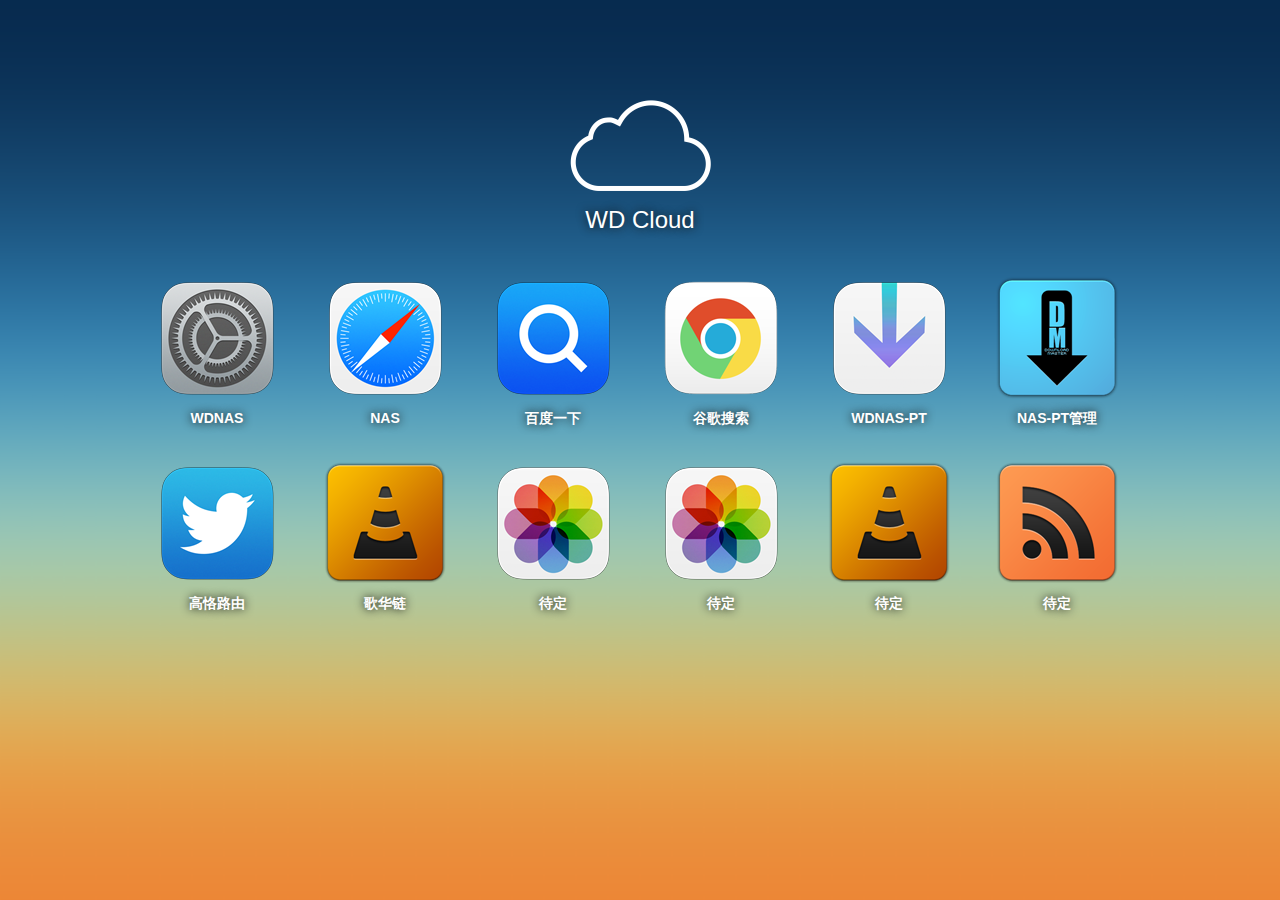
<file: index.html>
<!DOCTYPE html>
<head>
	<meta http-equiv="Content-Type" content="text/html; charset=utf-8" />
	<title>WDCloud</title>
	<link rel="icon" href="/favicon.ico" type="image/x-icon" />
	<link rel="shortcut icon" href="/favicon.ico" type="image/x-icon" />
	<link href="css/index.css" rel="stylesheet" type="text/css" />
	<script src="js/jquery.min.js"></script>
	<script src="js/uaredirect.js" type="text/javascript"></script>
    <script src="js/dan.js" type="text/javascript" charset="utf-8"></script></head><body>
	<script type="text/javascript">
		uaredirect("wap.html");
	</script>
	<script src="js/uaredirect.js" type="text/javascript"></script>
	<script type=text/javascript>uaredirect("wap.html");</script>
</head>
<div class="main">
	<div class="top ">
		<img class="logo" alt="云图标" src="[data-uri]" style="width: 141px;">
		<h1>WD Cloud</h1>
	</div>
	<div class="app">
		<ul>
			<li>
				<a href="http://wdnas.190301.xyz:5000" target="_blank"><img class="shake shake-slow" src="images/ico8/Settings.ico" /><strong>WDNAS</strong></a>
			</li>
			<li>
				<a href="http://nas.190301.xyz:5000" target="_blank"><img class="shake shake-slow" src="images/ico8/Safari.ico" /><strong>NAS</strong></a>			</li>
			<li>
				<a href="https://www.baidu.com/" target="_blank"><img class="shake shake-slow" src="images/ico8/EasyFind.ico" /><strong>百度一下</strong></a>
			</li>
			<li>
				<a href="https://www.google.com.hk/" target="_blank"><img class="shake shake-slow" src="images/ico8/google chrome 128.png" /><strong>谷歌搜索</strong></a>
			</li>
			<li>
				<a href="http://wdnas.190301.xyz:9091/transmission/web/" target="_blank"><img class="shake shake-slow" src="images/ico8/Downloads.ico"/><strong>WDNAS-PT</strong></a>			</li>
			<li>
				<a href="http://nas.190301.xyz:9091/transmission/web/" target="_blank"><img class="shake shake-slow" src="images/ico8/download master.png" /><strong>NAS-PT管理</strong></a>
			</li>
			<li>
				<a href="http://nas.190301.xyz:8000/" target="_blank"><img class="shake shake-slow" src="images/ico8/Twitter.ico" /><strong>高恪路由</strong></a>
			</li>
			<li>
				<a href="http://wdnas.190301.xyz:8000/" target="_blank"><img class="shake shake-slow" src="images/ico8/movie.png" /><strong>歌华链</strong></a>
			</li>
			<li>
				<a href="http://wdnas.190301.xyz:5000/" target="_blank"><img class="shake shake-slow" src="images/ico8/Photos.ico" /><strong>待定</strong></a>
			</li>
			<li>
				<a href="http://wdnas.190301.xyz:5000/ " target="_blank"><img class="shake shake-slow" src="images/ico8/Photos.ico" /><strong>待定</strong></a>
			</li>
			<li>
				<a href="http://wdnas.190301.xyz:5000/" target="_blank"><img class="shake shake-slow" src="images/ico8/movie.png" /><strong>待定</strong></a>
			</li>
			<li>
				<a href="http://wdnas.190301.xyz:5000/" target="_blank"><img class="shake shake-slow" src="images/ico8/router.png" /><strong>待定</strong></a>
			</li>
		</ul>

	</div>
</div>
<div style="clear:both"></div>

<div style="text-align:center; margin-top:80px;">
	<iframe width="420" scrolling="no" height="60" frameborder="0" allowtransparency="true" src="about:blank"></iframe></div>

</body>

</html>
</file>
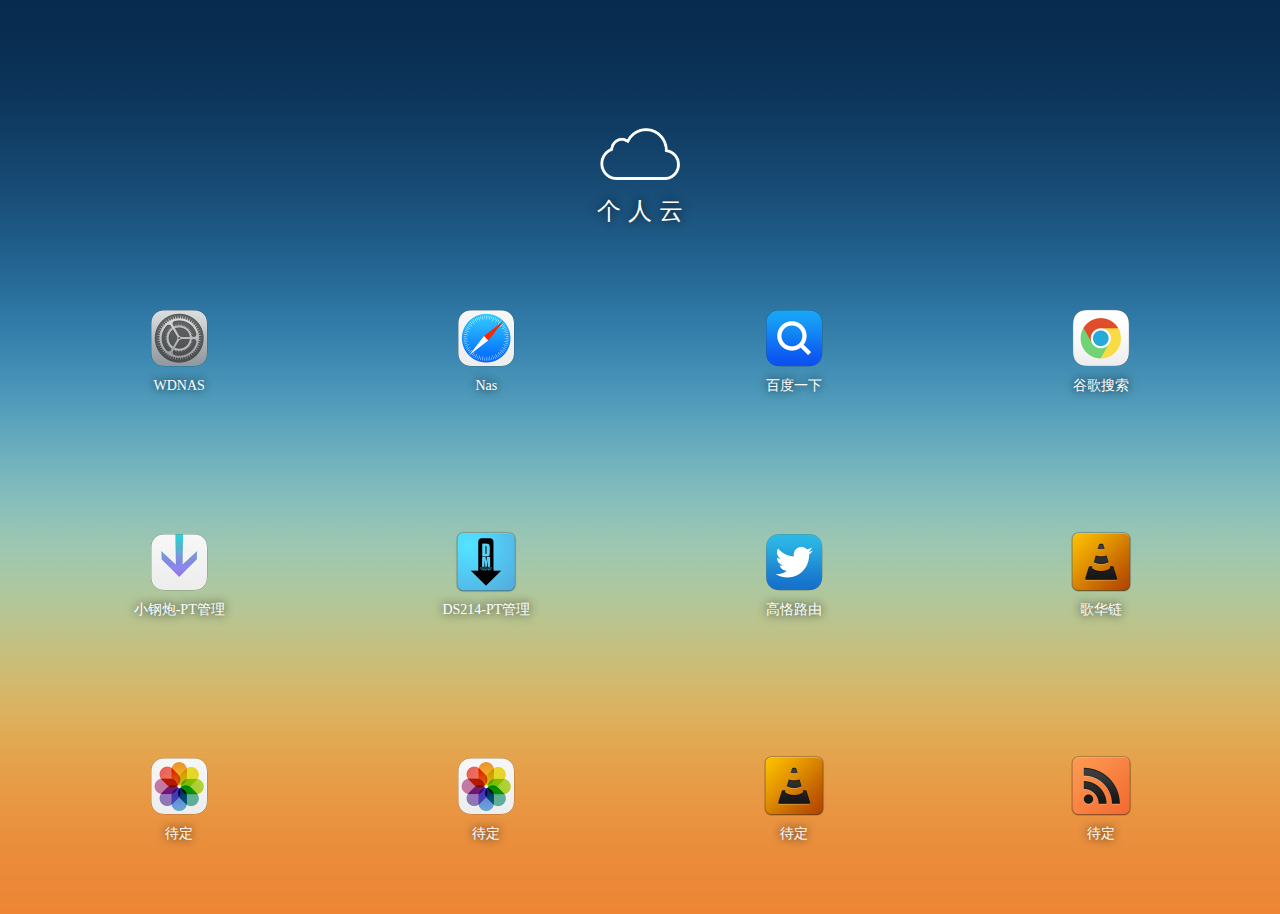
<file: wap.html>
<!DOCTYPE html><head>
	<meta http-equiv="Content-Type" content="text/html; charset=utf-8" />
	<meta content="width=device-width, initial-scale=1.0, maximum-scale=1.0, user-scalable=0" name="viewport">
	<meta content="yes" name="apple-mobile-web-app-capable">
	<meta content="black" name="apple-mobile-web-app-status-bar-style">
	<meta name="format-detection" content="telephone=no">
	<title>个人云</title>
	<link rel="icon" href="/favicon.ico" type="image/x-icon" />
	<link rel="shortcut icon" href="/favicon.ico" type="image/x-icon" />
	<link href="css/wap.css" rel="stylesheet" type="text/css" />
	<script src="js/jquery.min.js"></script>
	<script type="text/javascript">
		//获取浏览器页面可见高度和宽度
		var _PageHeight = document.documentElement.clientHeight,
			_PageWidth = document.documentElement.clientWidth;
		//计算loading框距离顶部和左部的距离（loading框的宽度为215px，高度为61px）
		var _LoadingTop = _PageHeight > 100 ? (_PageHeight - 100) / 2 : 0,
			_LoadingLeft = _PageWidth > 35 ? (_PageWidth - 35) / 2 : 0;
		//在页面未加载完毕之前显示的loading Html自定义内容
		var _LoadingHtml = '<div id="loadingDiv" style="position:absolute;left:0;width:100%;height:' + _PageHeight + 'px;top:0;background:url(images/icloud.png) repeat-x;opacity:0.9;filter:alpha(opacity=90);z-index:10000;"><div class="coffee_cup"></div></div>';
		//呈现loading效果
		document.write(_LoadingHtml);

		//window.onload = function () {
		//    var loadingMask = document.getElementById('loadingDiv');
		//    loadingMask.parentNode.removeChild(loadingMask);
		//};

		//监听加载状态改变
		document.onreadystatechange = completeLoading;

		//加载状态为complete时移除loading效果
		function completeLoading() {
			if (document.readyState == "complete") {
				var loadingMask = document.getElementById('loadingDiv');
				loadingMask.parentNode.removeChild(loadingMask);
			}
		}
	</script></head>


<div class="main">
	<div class="top ">
		<img class="logo" alt="云图标" src="[data-uri]"
			style="width: 80px;">
		<h1>个 人 云</h1>
	</div>
	<div class="app">
			<ul>
			<li>
				<a href="http://wdnas.190301.xyz:5000" target="_blank"><img class="shake shake-slow" src="images/ico8/Settings.ico" /><strong>WDNAS</strong></a>
			</li>
			<li>
				<a href="http://nas.190301.xyz:5000" target="_blank"><img class="shake shake-slow" src="images/ico8/Safari.ico" /><strong>Nas</strong></a>			</li>
			<li>
				<a href="https://www.baidu.com/" target="_blank"><img class="shake shake-slow" src="images/ico8/EasyFind.ico" /><strong>百度一下</strong></a>
			</li>
			<li>
				<a href="https://www.google.com.hk/" target="_blank"><img class="shake shake-slow" src="images/ico8/google chrome 128.png" /><strong>谷歌搜索</strong></a>
			</li>
			<li>
				<a href="http://wdnas.190301.xyz:9091/transmission/web/" target="_blank"><img class="shake shake-slow" src="images/ico8/Downloads.ico"/><strong>小钢炮-PT管理</strong></a>
			</li>
			<li>
				<a href="http://nas.190301.xyz:9091/transmission/web/" target="_blank"><img class="shake shake-slow" src="images/ico8/download master.png" /><strong>DS214-PT管理</strong></a>
			</li>
			<li>
				<a href="http://nas.190301.xyz:8000/" target="_blank"><img class="shake shake-slow" src="images/ico8/Twitter.ico" /><strong>高恪路由</strong></a>
			</li>
			<li>
				<a href="http://wdnas.190301.xyz:8000/" target="_blank"><img class="shake shake-slow" src="images/ico8/movie.png" /><strong>歌华链</strong></a>			</li>
			<li>
				<a href="http://wdnas.190301.xyz:5000/" target="_blank"><img class="shake shake-slow" src="images/ico8/Photos.ico" /><strong>待定</strong></a>
			</li>
			<li>
				<a href="http://wdnas.190301.xyz:5000/ " target="_blank"><img class="shake shake-slow" src="images/ico8/Photos.ico" /><strong>待定</strong></a>
			</li>
			<li>
				<a href="http://wdnas.190301.xyz:5000/" target="_blank"><img class="shake shake-slow" src="images/ico8/movie.png" /><strong>待定</strong></a>
			</li>
			<li>
				<a href="http://wdnas.190301.xyz:5000/" target="_blank"><img class="shake shake-slow" src="images/ico8/router.png" /><strong>待定</strong></a>
			</li>
		</ul>

	</div>
</div>

</body>

</html>
</file>
<file: css/index.css>
html,body,div,span,object,iframe,h1,h2,h3,h4,h5,h6,p,blockquote,pre,a,abbr,acronym,address,code,del,dfn,em,img,q,dl,dt,dd,ol,ul,li,fieldset,form,label,legend,table,caption,tbody,tfoot,thead,tr,th,td{margin: 0;padding: 0;list-style: none;border: none;font-family: Arial, Helvetica, Verdana, sans-serif;font-size: 12px;}
img{vertical-align: middle; border: none;}
table{width: 100%;}
table, table th, table td{border: none;border-collapse: collapse;}
body{/*background: url(../images/dsm_bg.jpg);*/background: #082b4f url(../images/icloud.png) repeat-x;}
.main{width: 1024px;/*height: 700px;*/margin: 0 auto;overflow: hidden;}
.top{text-align: center; margin: 100px auto 30px;}
.top .logo{max-width: 350px; max-height: 100px;}
.top h1{font-weight: 200;font-size: 24px;color: #FFFFFF;text-align: center;margin: 15px auto;text-shadow: 0 0 10px #111111;}
.app{margin-top: 5px;}
.app ul li{float: left;margin: 10px 15px 15px 25px;}
.app ul li, div.app ul li a, div.app ul li a strong{display: block;width: 128px;}
.app ul li a:link, div.app ul li a:visited, .app ul li a:active{text-decoration: none;}
.app ul li a:hover{}
.app ul li a img{}
.app ul li a strong{font-weight: bold;text-align: center;font-size: 14px;height: 32px;line-height: 32px;color: #FFFFFF;text-shadow: 0 0 10px #111111;}
.footer{-webkit-font-smoothing: antialiased; text-align: right; font-size: 14px; font-weight: 400; color: white; color: rgba(255,255,255,0.8); overflow: visible !important; z-index: 10;}
.footer-contents{position: absolute; bottom: 14px; right: 10px; left: 10px; height: auto; outline: none;}
.footer .footer-link{background-color: #e6eaed; background-color: rgba(230,234,237,0.2); display: inline-block; width: 1px; height: 10px; vertical-align: baseline;}
.footer .copyright{font-family: "microsoft yahei";}
.footer a{font-family: "microsoft yahei";text-decoration: none; color: white; color: rgba(255,255,255,0.8);}
.cnzz{display: none;}
/*coffee cup*/
.coffee_cup{width: 20px; height: 24px; border: 1px rgba(255,255,255,1) solid; border-radius: 0px 0px 5px 5px; position: absolute; margin: 36px auto; left: 49%; top: 40%;}
.coffee_cup:after, .coffee_cup:before{position: absolute; content: "";}
.coffee_cup:after{width: 5px; height: 12px; border: 1px #fff solid; border-left: none; border-radius: 0px 20px 20px 0px; left: 20px;}
.coffee_cup:before{width: 1px; height: 6px; background-color: rgba(255,255,255,1); top: -10px; left: 4px; box-shadow: 5px 0px 0px 0px rgba(255,255,255,1), 5px -5px 0px 0px rgba(255,255,255,1), 10px 0px 0px 0px rgba(255,255,255,1); -webkit-animation: steam 1s linear infinite alternate; -moz-animation: steam 1s linear infinite alternate; animation: steam 1s linear infinite alternate;}
@-webkit-keyframes steam{0%{height: 0px;} 100%{height: 6px;}}
@-moz-keyframes steam{0%{height: 0px} 100%{height: 6px;}}
@keyframes steam{0%{height: 0px} 100%{height: 6px;}}
/*---shake--*/
.shake { display: inline-block; -webkit-transform-origin: center center; -ms-transform-origin: center center; transform-origin: center center; }
.shake:hover { -webkit-animation-name: shake-base; -ms-animation-name: shake-base; animation-name: shake-base; -webkit-animation-duration: 100ms; -ms-animation-duration: 100ms; animation-duration: 100ms; -webkit-animation-iteration-count: infinite; -ms-animation-iteration-count: infinite; animation-iteration-count: infinite; -webkit-animation-timing-function: ease-in-out; -ms-animation-timing-function: ease-in-out; animation-timing-function: ease-in-out; -webkit-animation-delay: 0s; -ms-animation-delay: 0s; animation-delay: 0s; -webkit-animation-play-state: running; -ms-animation-play-state: running; animation-play-state: running; }
.shake.freez { -webkit-animation-play-state: paused !important; -ms-animation-play-state: paused !important; animation-play-state: paused !important; }
.shake.freez.shake-hard { -webkit-animation-name: shake-hard; -ms-animation-name: shake-hard; animation-name: shake-hard; -webkit-animation-duration: 100ms; -ms-animation-duration: 100ms; animation-duration: 100ms; -webkit-animation-iteration-count: infinite; -ms-animation-iteration-count: infinite; animation-iteration-count: infinite; -webkit-animation-timing-function: ease-in-out; -ms-animation-timing-function: ease-in-out; animation-timing-function: ease-in-out; -webkit-animation-delay: 0s; -ms-animation-delay: 0s; animation-delay: 0s; -webkit-animation-play-state: running; -ms-animation-play-state: running; animation-play-state: running; }
.shake.freez.shake-slow { -webkit-animation-name: shake-slow; -ms-animation-name: shake-slow; animation-name: shake-slow; -webkit-animation-duration: 5s; -ms-animation-duration: 5s; animation-duration: 5s; -webkit-animation-iteration-count: infinite; -ms-animation-iteration-count: infinite; animation-iteration-count: infinite; -webkit-animation-timing-function: ease-in-out; -ms-animation-timing-function: ease-in-out; animation-timing-function: ease-in-out; -webkit-animation-delay: 0s; -ms-animation-delay: 0s; animation-delay: 0s; -webkit-animation-play-state: running; -ms-animation-play-state: running; animation-play-state: running; }
.shake.freez.shake-little { -webkit-animation-name: shake-little; -ms-animation-name: shake-little; animation-name: shake-little; -webkit-animation-duration: 100ms; -ms-animation-duration: 100ms; animation-duration: 100ms; -webkit-animation-iteration-count: infinite; -ms-animation-iteration-count: infinite; animation-iteration-count: infinite; -webkit-animation-timing-function: ease-in-out; -ms-animation-timing-function: ease-in-out; animation-timing-function: ease-in-out; -webkit-animation-delay: 0s; -ms-animation-delay: 0s; animation-delay: 0s; -webkit-animation-play-state: running; -ms-animation-play-state: running; animation-play-state: running; }
.shake.freez.shake-horizontal { -webkit-animation-name: shake-horizontal; -ms-animation-name: shake-horizontal; animation-name: shake-horizontal; -webkit-animation-duration: 100ms; -ms-animation-duration: 100ms; animation-duration: 100ms; -webkit-animation-iteration-count: infinite; -ms-animation-iteration-count: infinite; animation-iteration-count: infinite; -webkit-animation-timing-function: ease-in-out; -ms-animation-timing-function: ease-in-out; animation-timing-function: ease-in-out; -webkit-animation-delay: 0s; -ms-animation-delay: 0s; animation-delay: 0s; -webkit-animation-play-state: running; -ms-animation-play-state: running; animation-play-state: running; }
.shake.freez.shake-vertical { -webkit-animation-name: shake-vertical; -ms-animation-name: shake-vertical; animation-name: shake-vertical; -webkit-animation-duration: 100ms; -ms-animation-duration: 100ms; animation-duration: 100ms; -webkit-animation-iteration-count: infinite; -ms-animation-iteration-count: infinite; animation-iteration-count: infinite; -webkit-animation-timing-function: ease-in-out; -ms-animation-timing-function: ease-in-out; animation-timing-function: ease-in-out; -webkit-animation-delay: 0s; -ms-animation-delay: 0s; animation-delay: 0s; -webkit-animation-play-state: running; -ms-animation-play-state: running; animation-play-state: running; }
.shake.freez.shake-rotate { -webkit-animation-name: shake-rotate; -ms-animation-name: shake-rotate; animation-name: shake-rotate; -webkit-animation-duration: 100ms; -ms-animation-duration: 100ms; animation-duration: 100ms; -webkit-animation-iteration-count: infinite; -ms-animation-iteration-count: infinite; animation-iteration-count: infinite; -webkit-animation-timing-function: ease-in-out; -ms-animation-timing-function: ease-in-out; animation-timing-function: ease-in-out; -webkit-animation-delay: 0s; -ms-animation-delay: 0s; animation-delay: 0s; -webkit-animation-play-state: running; -ms-animation-play-state: running; animation-play-state: running; }
.shake.freez.shake-opacity { -webkit-animation-name: shake-opacity; -ms-animation-name: shake-opacity; animation-name: shake-opacity; -webkit-animation-duration: 200ms; -ms-animation-duration: 200ms; animation-duration: 200ms; -webkit-animation-iteration-count: infinite; -ms-animation-iteration-count: infinite; animation-iteration-count: infinite; -webkit-animation-timing-function: ease-in-out; -ms-animation-timing-function: ease-in-out; animation-timing-function: ease-in-out; -webkit-animation-delay: 0s; -ms-animation-delay: 0s; animation-delay: 0s; -webkit-animation-play-state: running; -ms-animation-play-state: running; animation-play-state: running; }
.shake.freez.shake-crazy { -webkit-animation-name: shake-crazy; -ms-animation-name: shake-crazy; animation-name: shake-crazy; -webkit-animation-duration: 100ms; -ms-animation-duration: 100ms; animation-duration: 100ms; -webkit-animation-iteration-count: infinite; -ms-animation-iteration-count: infinite; animation-iteration-count: infinite; -webkit-animation-timing-function: ease-in-out; -ms-animation-timing-function: ease-in-out; animation-timing-function: ease-in-out; -webkit-animation-delay: 0s; -ms-animation-delay: 0s; animation-delay: 0s; -webkit-animation-play-state: running; -ms-animation-play-state: running; animation-play-state: running; }
.shake.freez:hover { -webkit-animation-play-state: running !important; -ms-animation-play-state: running !important; animation-play-state: running !important; }
.shake.shake-hard:hover { -webkit-animation-name: shake-hard; -ms-animation-name: shake-hard; animation-name: shake-hard; -webkit-animation-duration: 100ms; -ms-animation-duration: 100ms; animation-duration: 100ms; -webkit-animation-iteration-count: infinite; -ms-animation-iteration-count: infinite; animation-iteration-count: infinite; -webkit-animation-timing-function: ease-in-out; -ms-animation-timing-function: ease-in-out; animation-timing-function: ease-in-out; -webkit-animation-delay: 0s; -ms-animation-delay: 0s; animation-delay: 0s; -webkit-animation-play-state: running; -ms-animation-play-state: running; animation-play-state: running; }
.shake.shake-slow:hover { -webkit-animation-name: shake-slow; -ms-animation-name: shake-slow; animation-name: shake-slow; -webkit-animation-duration: 5s; -ms-animation-duration: 5s; animation-duration: 5s; -webkit-animation-iteration-count: infinite; -ms-animation-iteration-count: infinite; animation-iteration-count: infinite; -webkit-animation-timing-function: ease-in-out; -ms-animation-timing-function: ease-in-out; animation-timing-function: ease-in-out; -webkit-animation-delay: 0s; -ms-animation-delay: 0s; animation-delay: 0s; -webkit-animation-play-state: running; -ms-animation-play-state: running; animation-play-state: running; }
.shake.shake-little:hover { -webkit-animation-name: shake-little; -ms-animation-name: shake-little; animation-name: shake-little; -webkit-animation-duration: 100ms; -ms-animation-duration: 100ms; animation-duration: 100ms; -webkit-animation-iteration-count: infinite; -ms-animation-iteration-count: infinite; animation-iteration-count: infinite; -webkit-animation-timing-function: ease-in-out; -ms-animation-timing-function: ease-in-out; animation-timing-function: ease-in-out; -webkit-animation-delay: 0s; -ms-animation-delay: 0s; animation-delay: 0s; -webkit-animation-play-state: running; -ms-animation-play-state: running; animation-play-state: running; }
.shake.shake-horizontal:hover { -webkit-animation-name: shake-horizontal; -ms-animation-name: shake-horizontal; animation-name: shake-horizontal; -webkit-animation-duration: 100ms; -ms-animation-duration: 100ms; animation-duration: 100ms; -webkit-animation-iteration-count: infinite; -ms-animation-iteration-count: infinite; animation-iteration-count: infinite; -webkit-animation-timing-function: ease-in-out; -ms-animation-timing-function: ease-in-out; animation-timing-function: ease-in-out; -webkit-animation-delay: 0s; -ms-animation-delay: 0s; animation-delay: 0s; -webkit-animation-play-state: running; -ms-animation-play-state: running; animation-play-state: running; }
.shake.shake-vertical:hover { -webkit-animation-name: shake-vertical; -ms-animation-name: shake-vertical; animation-name: shake-vertical; -webkit-animation-duration: 100ms; -ms-animation-duration: 100ms; animation-duration: 100ms; -webkit-animation-iteration-count: infinite; -ms-animation-iteration-count: infinite; animation-iteration-count: infinite; -webkit-animation-timing-function: ease-in-out; -ms-animation-timing-function: ease-in-out; animation-timing-function: ease-in-out; -webkit-animation-delay: 0s; -ms-animation-delay: 0s; animation-delay: 0s; -webkit-animation-play-state: running; -ms-animation-play-state: running; animation-play-state: running; }
.shake.shake-rotate:hover { -webkit-animation-name: shake-rotate; -ms-animation-name: shake-rotate; animation-name: shake-rotate; -webkit-animation-duration: 100ms; -ms-animation-duration: 100ms; animation-duration: 100ms; -webkit-animation-iteration-count: infinite; -ms-animation-iteration-count: infinite; animation-iteration-count: infinite; -webkit-animation-timing-function: ease-in-out; -ms-animation-timing-function: ease-in-out; animation-timing-function: ease-in-out; -webkit-animation-delay: 0s; -ms-animation-delay: 0s; animation-delay: 0s; -webkit-animation-play-state: running; -ms-animation-play-state: running; animation-play-state: running; }
.shake.shake-opacity:hover { -webkit-animation-name: shake-opacity; -ms-animation-name: shake-opacity; animation-name: shake-opacity; -webkit-animation-duration: 200ms; -ms-animation-duration: 200ms; animation-duration: 200ms; -webkit-animation-iteration-count: infinite; -ms-animation-iteration-count: infinite; animation-iteration-count: infinite; -webkit-animation-timing-function: ease-in-out; -ms-animation-timing-function: ease-in-out; animation-timing-function: ease-in-out; -webkit-animation-delay: 0s; -ms-animation-delay: 0s; animation-delay: 0s; -webkit-animation-play-state: running; -ms-animation-play-state: running; animation-play-state: running; }
.shake.shake-crazy:hover { -webkit-animation-name: shake-crazy; -ms-animation-name: shake-crazy; animation-name: shake-crazy; -webkit-animation-duration: 100ms; -ms-animation-duration: 100ms; animation-duration: 100ms; -webkit-animation-iteration-count: infinite; -ms-animation-iteration-count: infinite; animation-iteration-count: infinite; -webkit-animation-timing-function: ease-in-out; -ms-animation-timing-function: ease-in-out; animation-timing-function: ease-in-out; -webkit-animation-delay: 0s; -ms-animation-delay: 0s; animation-delay: 0s; -webkit-animation-play-state: running; -ms-animation-play-state: running; animation-play-state: running; }
.shake.shake-constant { -webkit-animation-name: shake-base; -ms-animation-name: shake-base; animation-name: shake-base; -webkit-animation-duration: 100ms; -ms-animation-duration: 100ms; animation-duration: 100ms; -webkit-animation-iteration-count: infinite; -ms-animation-iteration-count: infinite; animation-iteration-count: infinite; -webkit-animation-timing-function: ease-in-out; -ms-animation-timing-function: ease-in-out; animation-timing-function: ease-in-out; -webkit-animation-delay: 0s; -ms-animation-delay: 0s; animation-delay: 0s; -webkit-animation-play-state: running; -ms-animation-play-state: running; animation-play-state: running; }
.shake.shake-constant.shake-hard { -webkit-animation-name: shake-hard; -ms-animation-name: shake-hard; animation-name: shake-hard; -webkit-animation-duration: 100ms; -ms-animation-duration: 100ms; animation-duration: 100ms; -webkit-animation-iteration-count: infinite; -ms-animation-iteration-count: infinite; animation-iteration-count: infinite; -webkit-animation-timing-function: ease-in-out; -ms-animation-timing-function: ease-in-out; animation-timing-function: ease-in-out; -webkit-animation-delay: 0s; -ms-animation-delay: 0s; animation-delay: 0s; -webkit-animation-play-state: running; -ms-animation-play-state: running; animation-play-state: running; }
.shake.shake-constant.shake-slow { -webkit-animation-name: shake-slow; -ms-animation-name: shake-slow; animation-name: shake-slow; -webkit-animation-duration: 5s; -ms-animation-duration: 5s; animation-duration: 5s; -webkit-animation-iteration-count: infinite; -ms-animation-iteration-count: infinite; animation-iteration-count: infinite; -webkit-animation-timing-function: ease-in-out; -ms-animation-timing-function: ease-in-out; animation-timing-function: ease-in-out; -webkit-animation-delay: 0s; -ms-animation-delay: 0s; animation-delay: 0s; -webkit-animation-play-state: running; -ms-animation-play-state: running; animation-play-state: running; }
.shake.shake-constant.shake-little { -webkit-animation-name: shake-little; -ms-animation-name: shake-little; animation-name: shake-little; -webkit-animation-duration: 100ms; -ms-animation-duration: 100ms; animation-duration: 100ms; -webkit-animation-iteration-count: infinite; -ms-animation-iteration-count: infinite; animation-iteration-count: infinite; -webkit-animation-timing-function: ease-in-out; -ms-animation-timing-function: ease-in-out; animation-timing-function: ease-in-out; -webkit-animation-delay: 0s; -ms-animation-delay: 0s; animation-delay: 0s; -webkit-animation-play-state: running; -ms-animation-play-state: running; animation-play-state: running; }
.shake.shake-constant.shake-horizontal { -webkit-animation-name: shake-horizontal; -ms-animation-name: shake-horizontal; animation-name: shake-horizontal; -webkit-animation-duration: 100ms; -ms-animation-duration: 100ms; animation-duration: 100ms; -webkit-animation-iteration-count: infinite; -ms-animation-iteration-count: infinite; animation-iteration-count: infinite; -webkit-animation-timing-function: ease-in-out; -ms-animation-timing-function: ease-in-out; animation-timing-function: ease-in-out; -webkit-animation-delay: 0s; -ms-animation-delay: 0s; animation-delay: 0s; -webkit-animation-play-state: running; -ms-animation-play-state: running; animation-play-state: running; }
.shake.shake-constant.shake-vertical { -webkit-animation-name: shake-vertical; -ms-animation-name: shake-vertical; animation-name: shake-vertical; -webkit-animation-duration: 100ms; -ms-animation-duration: 100ms; animation-duration: 100ms; -webkit-animation-iteration-count: infinite; -ms-animation-iteration-count: infinite; animation-iteration-count: infinite; -webkit-animation-timing-function: ease-in-out; -ms-animation-timing-function: ease-in-out; animation-timing-function: ease-in-out; -webkit-animation-delay: 0s; -ms-animation-delay: 0s; animation-delay: 0s; -webkit-animation-play-state: running; -ms-animation-play-state: running; animation-play-state: running; }
.shake.shake-constant.shake-rotate { -webkit-animation-name: shake-rotate; -ms-animation-name: shake-rotate; animation-name: shake-rotate; -webkit-animation-duration: 100ms; -ms-animation-duration: 100ms; animation-duration: 100ms; -webkit-animation-iteration-count: infinite; -ms-animation-iteration-count: infinite; animation-iteration-count: infinite; -webkit-animation-timing-function: ease-in-out; -ms-animation-timing-function: ease-in-out; animation-timing-function: ease-in-out; -webkit-animation-delay: 0s; -ms-animation-delay: 0s; animation-delay: 0s; -webkit-animation-play-state: running; -ms-animation-play-state: running; animation-play-state: running; }
.shake.shake-constant.shake-opacity { -webkit-animation-name: shake-opacity; -ms-animation-name: shake-opacity; animation-name: shake-opacity; -webkit-animation-duration: 200ms; -ms-animation-duration: 200ms; animation-duration: 200ms; -webkit-animation-iteration-count: infinite; -ms-animation-iteration-count: infinite; animation-iteration-count: infinite; -webkit-animation-timing-function: ease-in-out; -ms-animation-timing-function: ease-in-out; animation-timing-function: ease-in-out; -webkit-animation-delay: 0s; -ms-animation-delay: 0s; animation-delay: 0s; -webkit-animation-play-state: running; -ms-animation-play-state: running; animation-play-state: running; }
.shake.shake-constant.shake-crazy { -webkit-animation-name: shake-crazy; -ms-animation-name: shake-crazy; animation-name: shake-crazy; -webkit-animation-duration: 100ms; -ms-animation-duration: 100ms; animation-duration: 100ms; -webkit-animation-iteration-count: infinite; -ms-animation-iteration-count: infinite; animation-iteration-count: infinite; -webkit-animation-timing-function: ease-in-out; -ms-animation-timing-function: ease-in-out; animation-timing-function: ease-in-out; -webkit-animation-delay: 0s; -ms-animation-delay: 0s; animation-delay: 0s; -webkit-animation-play-state: running; -ms-animation-play-state: running; animation-play-state: running; }
.shake.shake-constant.hover-stop:hover { -webkit-animation-play-state: paused; -ms-animation-play-state: paused; animation-play-state: paused; }
.shake.shake-delay { -webkit-animation-name: shake-base; -ms-animation-name: shake-base; animation-name: shake-base; -webkit-animation-duration: 100ms; -ms-animation-duration: 100ms; animation-duration: 100ms; -webkit-animation-iteration-count: infinite; -ms-animation-iteration-count: infinite; animation-iteration-count: infinite; -webkit-animation-timing-function: ease-in-out; -ms-animation-timing-function: ease-in-out; animation-timing-function: ease-in-out; -webkit-animation-delay: 4s; -ms-animation-delay: 4s; animation-delay: 4s; -webkit-animation-play-state: running; -ms-animation-play-state: running; animation-play-state: running; }

@-webkit-keyframes shake-base { 0% { -webkit-transform: translate(0px, 0px) rotate(0deg); }
  2% { -webkit-transform: translate(-0.5px, 1.5px) rotate(0.5deg); }
  4% { -webkit-transform: translate(-0.5px, 1.5px) rotate(-0.5deg); }
  6% { -webkit-transform: translate(-2.5px, -1.5px) rotate(0.5deg); }
  8% { -webkit-transform: translate(-2.5px, -2.5px) rotate(-1.5deg); }
  10% { -webkit-transform: translate(1.5px, 1.5px) rotate(-1.5deg); }
  12% { -webkit-transform: translate(-2.5px, -0.5px) rotate(-0.5deg); }
  14% { -webkit-transform: translate(1.5px, -2.5px) rotate(-0.5deg); }
  16% { -webkit-transform: translate(0.5px, 1.5px) rotate(0.5deg); }
  18% { -webkit-transform: translate(-2.5px, -0.5px) rotate(0.5deg); }
  20% { -webkit-transform: translate(-0.5px, -0.5px) rotate(-1.5deg); }
  22% { -webkit-transform: translate(-2.5px, -1.5px) rotate(-1.5deg); }
  24% { -webkit-transform: translate(-1.5px, -2.5px) rotate(-1.5deg); }
  26% { -webkit-transform: translate(0.5px, -0.5px) rotate(-1.5deg); }
  28% { -webkit-transform: translate(-0.5px, -1.5px) rotate(-0.5deg); }
  30% { -webkit-transform: translate(-2.5px, 1.5px) rotate(0.5deg); }
  32% { -webkit-transform: translate(-2.5px, -2.5px) rotate(-0.5deg); }
  34% { -webkit-transform: translate(-1.5px, 0.5px) rotate(-1.5deg); }
  36% { -webkit-transform: translate(1.5px, -1.5px) rotate(-1.5deg); }
  38% { -webkit-transform: translate(0.5px, -0.5px) rotate(-0.5deg); }
  40% { -webkit-transform: translate(-0.5px, 0.5px) rotate(0.5deg); }
  42% { -webkit-transform: translate(0.5px, -2.5px) rotate(-0.5deg); }
  44% { -webkit-transform: translate(0.5px, -2.5px) rotate(-0.5deg); }
  46% { -webkit-transform: translate(-1.5px, 1.5px) rotate(-1.5deg); }
  48% { -webkit-transform: translate(0.5px, -2.5px) rotate(-0.5deg); }
  50% { -webkit-transform: translate(-1.5px, -0.5px) rotate(-1.5deg); }
  52% { -webkit-transform: translate(-2.5px, -0.5px) rotate(-1.5deg); }
  54% { -webkit-transform: translate(1.5px, 0.5px) rotate(-1.5deg); }
  56% { -webkit-transform: translate(0.5px, 0.5px) rotate(-1.5deg); }
  58% { -webkit-transform: translate(0.5px, 1.5px) rotate(-0.5deg); }
  60% { -webkit-transform: translate(-0.5px, -2.5px) rotate(-0.5deg); }
  62% { -webkit-transform: translate(-2.5px, -1.5px) rotate(-0.5deg); }
  64% { -webkit-transform: translate(-1.5px, 0.5px) rotate(0.5deg); }
  66% { -webkit-transform: translate(0.5px, -0.5px) rotate(-1.5deg); }
  68% { -webkit-transform: translate(-1.5px, -0.5px) rotate(-1.5deg); }
  70% { -webkit-transform: translate(-0.5px, -2.5px) rotate(-1.5deg); }
  72% { -webkit-transform: translate(-2.5px, -0.5px) rotate(-1.5deg); }
  74% { -webkit-transform: translate(-2.5px, 0.5px) rotate(0.5deg); }
  76% { -webkit-transform: translate(1.5px, -1.5px) rotate(-1.5deg); }
  78% { -webkit-transform: translate(1.5px, -2.5px) rotate(0.5deg); }
  80% { -webkit-transform: translate(-2.5px, -2.5px) rotate(-0.5deg); }
  82% { -webkit-transform: translate(-2.5px, -1.5px) rotate(0.5deg); }
  84% { -webkit-transform: translate(0.5px, -2.5px) rotate(-0.5deg); }
  86% { -webkit-transform: translate(-2.5px, 0.5px) rotate(-0.5deg); }
  88% { -webkit-transform: translate(-2.5px, -0.5px) rotate(-0.5deg); }
  90% { -webkit-transform: translate(-1.5px, -1.5px) rotate(-1.5deg); }
  92% { -webkit-transform: translate(-0.5px, -1.5px) rotate(-0.5deg); }
  94% { -webkit-transform: translate(0.5px, -0.5px) rotate(-0.5deg); }
  96% { -webkit-transform: translate(-2.5px, -2.5px) rotate(0.5deg); }
  98% { -webkit-transform: translate(-0.5px, 1.5px) rotate(-0.5deg); } }

@-ms-keyframes shake-base { 0% { -ms-transform: translate(0px, 0px) rotate(0deg); }
  2% { -ms-transform: translate(-0.5px, -0.5px) rotate(-1.5deg); }
  4% { -ms-transform: translate(-0.5px, 0.5px) rotate(-0.5deg); }
  6% { -ms-transform: translate(-1.5px, 1.5px) rotate(0.5deg); }
  8% { -ms-transform: translate(-2.5px, -0.5px) rotate(-0.5deg); }
  10% { -ms-transform: translate(1.5px, -2.5px) rotate(-1.5deg); }
  12% { -ms-transform: translate(0.5px, 0.5px) rotate(-0.5deg); }
  14% { -ms-transform: translate(-1.5px, 1.5px) rotate(0.5deg); }
  16% { -ms-transform: translate(-0.5px, 0.5px) rotate(-0.5deg); }
  18% { -ms-transform: translate(1.5px, -0.5px) rotate(-1.5deg); }
  20% { -ms-transform: translate(-1.5px, -2.5px) rotate(-0.5deg); }
  22% { -ms-transform: translate(-0.5px, -0.5px) rotate(-0.5deg); }
  24% { -ms-transform: translate(1.5px, -0.5px) rotate(-0.5deg); }
  26% { -ms-transform: translate(-1.5px, -2.5px) rotate(0.5deg); }
  28% { -ms-transform: translate(1.5px, 1.5px) rotate(-1.5deg); }
  30% { -ms-transform: translate(-2.5px, -1.5px) rotate(-1.5deg); }
  32% { -ms-transform: translate(-0.5px, -0.5px) rotate(-1.5deg); }
  34% { -ms-transform: translate(1.5px, 1.5px) rotate(-1.5deg); }
  36% { -ms-transform: translate(-0.5px, -0.5px) rotate(0.5deg); }
  38% { -ms-transform: translate(1.5px, -1.5px) rotate(-0.5deg); }
  40% { -ms-transform: translate(1.5px, -1.5px) rotate(0.5deg); }
  42% { -ms-transform: translate(-1.5px, 1.5px) rotate(-0.5deg); }
  44% { -ms-transform: translate(0.5px, 1.5px) rotate(-0.5deg); }
  46% { -ms-transform: translate(1.5px, 0.5px) rotate(0.5deg); }
  48% { -ms-transform: translate(-2.5px, 0.5px) rotate(0.5deg); }
  50% { -ms-transform: translate(1.5px, 1.5px) rotate(-0.5deg); }
  52% { -ms-transform: translate(-2.5px, -0.5px) rotate(0.5deg); }
  54% { -ms-transform: translate(-2.5px, -1.5px) rotate(-1.5deg); }
  56% { -ms-transform: translate(0.5px, -1.5px) rotate(0.5deg); }
  58% { -ms-transform: translate(0.5px, 0.5px) rotate(-0.5deg); }
  60% { -ms-transform: translate(-0.5px, 1.5px) rotate(0.5deg); }
  62% { -ms-transform: translate(-2.5px, -0.5px) rotate(0.5deg); }
  64% { -ms-transform: translate(0.5px, -0.5px) rotate(-0.5deg); }
  66% { -ms-transform: translate(0.5px, 0.5px) rotate(-0.5deg); }
  68% { -ms-transform: translate(-0.5px, -2.5px) rotate(-0.5deg); }
  70% { -ms-transform: translate(-1.5px, 1.5px) rotate(-1.5deg); }
  72% { -ms-transform: translate(0.5px, -2.5px) rotate(-1.5deg); }
  74% { -ms-transform: translate(-0.5px, -2.5px) rotate(-0.5deg); }
  76% { -ms-transform: translate(-1.5px, 0.5px) rotate(0.5deg); }
  78% { -ms-transform: translate(-2.5px, 0.5px) rotate(-0.5deg); }
  80% { -ms-transform: translate(0.5px, 0.5px) rotate(-1.5deg); }
  82% { -ms-transform: translate(-2.5px, -1.5px) rotate(-1.5deg); }
  84% { -ms-transform: translate(-0.5px, -0.5px) rotate(-1.5deg); }
  86% { -ms-transform: translate(-0.5px, 0.5px) rotate(-1.5deg); }
  88% { -ms-transform: translate(0.5px, -1.5px) rotate(0.5deg); }
  90% { -ms-transform: translate(-2.5px, 0.5px) rotate(-0.5deg); }
  92% { -ms-transform: translate(-2.5px, -0.5px) rotate(0.5deg); }
  94% { -ms-transform: translate(-1.5px, -1.5px) rotate(-1.5deg); }
  96% { -ms-transform: translate(1.5px, 1.5px) rotate(0.5deg); }
  98% { -ms-transform: translate(-2.5px, -0.5px) rotate(0.5deg); } }

@keyframes shake-base { 0% { transform: translate(0px, 0px) rotate(0deg); }
  2% { transform: translate(-0.5px, 0.5px) rotate(-0.5deg); }
  4% { transform: translate(-2.5px, -1.5px) rotate(0.5deg); }
  6% { transform: translate(1.5px, 1.5px) rotate(-1.5deg); }
  8% { transform: translate(-1.5px, -2.5px) rotate(0.5deg); }
  10% { transform: translate(1.5px, 1.5px) rotate(-0.5deg); }
  12% { transform: translate(-1.5px, 1.5px) rotate(-1.5deg); }
  14% { transform: translate(-1.5px, 0.5px) rotate(0.5deg); }
  16% { transform: translate(0.5px, 0.5px) rotate(-0.5deg); }
  18% { transform: translate(0.5px, -2.5px) rotate(-0.5deg); }
  20% { transform: translate(-2.5px, 0.5px) rotate(-1.5deg); }
  22% { transform: translate(1.5px, 0.5px) rotate(-0.5deg); }
  24% { transform: translate(-0.5px, -1.5px) rotate(-0.5deg); }
  26% { transform: translate(-1.5px, 1.5px) rotate(0.5deg); }
  28% { transform: translate(-1.5px, -0.5px) rotate(0.5deg); }
  30% { transform: translate(-2.5px, 0.5px) rotate(0.5deg); }
  32% { transform: translate(1.5px, -0.5px) rotate(-0.5deg); }
  34% { transform: translate(0.5px, -2.5px) rotate(-1.5deg); }
  36% { transform: translate(0.5px, -2.5px) rotate(-0.5deg); }
  38% { transform: translate(-2.5px, -0.5px) rotate(0.5deg); }
  40% { transform: translate(-0.5px, 1.5px) rotate(0.5deg); }
  42% { transform: translate(1.5px, 1.5px) rotate(-0.5deg); }
  44% { transform: translate(-2.5px, -2.5px) rotate(0.5deg); }
  46% { transform: translate(0.5px, -2.5px) rotate(0.5deg); }
  48% { transform: translate(-0.5px, -2.5px) rotate(-0.5deg); }
  50% { transform: translate(-0.5px, 0.5px) rotate(0.5deg); }
  52% { transform: translate(1.5px, 0.5px) rotate(0.5deg); }
  54% { transform: translate(-2.5px, 0.5px) rotate(-1.5deg); }
  56% { transform: translate(-2.5px, 1.5px) rotate(0.5deg); }
  58% { transform: translate(-2.5px, -2.5px) rotate(-0.5deg); }
  60% { transform: translate(-0.5px, -2.5px) rotate(-0.5deg); }
  62% { transform: translate(-1.5px, 0.5px) rotate(-0.5deg); }
  64% { transform: translate(-1.5px, -0.5px) rotate(0.5deg); }
  66% { transform: translate(-2.5px, 0.5px) rotate(-0.5deg); }
  68% { transform: translate(-1.5px, -0.5px) rotate(0.5deg); }
  70% { transform: translate(0.5px, 1.5px) rotate(0.5deg); }
  72% { transform: translate(-2.5px, 1.5px) rotate(0.5deg); }
  74% { transform: translate(1.5px, -0.5px) rotate(0.5deg); }
  76% { transform: translate(-0.5px, -1.5px) rotate(0.5deg); }
  78% { transform: translate(-0.5px, -2.5px) rotate(0.5deg); }
  80% { transform: translate(1.5px, -0.5px) rotate(0.5deg); }
  82% { transform: translate(-1.5px, 0.5px) rotate(-0.5deg); }
  84% { transform: translate(-1.5px, -1.5px) rotate(-0.5deg); }
  86% { transform: translate(0.5px, -0.5px) rotate(-1.5deg); }
  88% { transform: translate(-2.5px, -2.5px) rotate(-1.5deg); }
  90% { transform: translate(-1.5px, 1.5px) rotate(0.5deg); }
  92% { transform: translate(-1.5px, 0.5px) rotate(0.5deg); }
  94% { transform: translate(-1.5px, -0.5px) rotate(0.5deg); }
  96% { transform: translate(1.5px, 0.5px) rotate(-0.5deg); }
  98% { transform: translate(-0.5px, -1.5px) rotate(0.5deg); } }

@-webkit-keyframes shake-little { 0% { -webkit-transform: translate(0px, 0px) rotate(0deg); }
  2% { -webkit-transform: translate(-1px, 0px) rotate(-0.5deg); }
  4% { -webkit-transform: translate(0px, 0px) rotate(-0.5deg); }
  6% { -webkit-transform: translate(0px, -1px) rotate(-0.5deg); }
  8% { -webkit-transform: translate(0px, 0px) rotate(-0.5deg); }
  10% { -webkit-transform: translate(0px, 0px) rotate(-0.5deg); }
  12% { -webkit-transform: translate(-1px, 0px) rotate(-0.5deg); }
  14% { -webkit-transform: translate(-1px, -1px) rotate(-0.5deg); }
  16% { -webkit-transform: translate(0px, 0px) rotate(-0.5deg); }
  18% { -webkit-transform: translate(0px, 0px) rotate(-0.5deg); }
  20% { -webkit-transform: translate(0px, 0px) rotate(-0.5deg); }
  22% { -webkit-transform: translate(-1px, 0px) rotate(-0.5deg); }
  24% { -webkit-transform: translate(-1px, 0px) rotate(-0.5deg); }
  26% { -webkit-transform: translate(-1px, 0px) rotate(-0.5deg); }
  28% { -webkit-transform: translate(-1px, 0px) rotate(-0.5deg); }
  30% { -webkit-transform: translate(0px, -1px) rotate(-0.5deg); }
  32% { -webkit-transform: translate(0px, 0px) rotate(-0.5deg); }
  34% { -webkit-transform: translate(-1px, 0px) rotate(-0.5deg); }
  36% { -webkit-transform: translate(-1px, 0px) rotate(-0.5deg); }
  38% { -webkit-transform: translate(0px, -1px) rotate(-0.5deg); }
  40% { -webkit-transform: translate(0px, 0px) rotate(-0.5deg); }
  42% { -webkit-transform: translate(-1px, 0px) rotate(-0.5deg); }
  44% { -webkit-transform: translate(-1px, -1px) rotate(-0.5deg); }
  46% { -webkit-transform: translate(0px, 0px) rotate(-0.5deg); }
  48% { -webkit-transform: translate(0px, -1px) rotate(-0.5deg); }
  50% { -webkit-transform: translate(0px, -1px) rotate(-0.5deg); }
  52% { -webkit-transform: translate(-1px, 0px) rotate(-0.5deg); }
  54% { -webkit-transform: translate(-1px, -1px) rotate(-0.5deg); }
  56% { -webkit-transform: translate(0px, 0px) rotate(-0.5deg); }
  58% { -webkit-transform: translate(-1px, -1px) rotate(-0.5deg); }
  60% { -webkit-transform: translate(0px, 0px) rotate(-0.5deg); }
  62% { -webkit-transform: translate(-1px, 0px) rotate(-0.5deg); }
  64% { -webkit-transform: translate(0px, -1px) rotate(-0.5deg); }
  66% { -webkit-transform: translate(0px, 0px) rotate(-0.5deg); }
  68% { -webkit-transform: translate(-1px, 0px) rotate(-0.5deg); }
  70% { -webkit-transform: translate(0px, 0px) rotate(-0.5deg); }
  72% { -webkit-transform: translate(0px, 0px) rotate(-0.5deg); }
  74% { -webkit-transform: translate(-1px, -1px) rotate(-0.5deg); }
  76% { -webkit-transform: translate(-1px, -1px) rotate(-0.5deg); }
  78% { -webkit-transform: translate(0px, -1px) rotate(-0.5deg); }
  80% { -webkit-transform: translate(-1px, 0px) rotate(-0.5deg); }
  82% { -webkit-transform: translate(-1px, -1px) rotate(-0.5deg); }
  84% { -webkit-transform: translate(-1px, 0px) rotate(-0.5deg); }
  86% { -webkit-transform: translate(0px, 0px) rotate(-0.5deg); }
  88% { -webkit-transform: translate(0px, -1px) rotate(-0.5deg); }
  90% { -webkit-transform: translate(0px, -1px) rotate(-0.5deg); }
  92% { -webkit-transform: translate(-1px, -1px) rotate(-0.5deg); }
  94% { -webkit-transform: translate(0px, -1px) rotate(-0.5deg); }
  96% { -webkit-transform: translate(-1px, 0px) rotate(-0.5deg); }
  98% { -webkit-transform: translate(-1px, -1px) rotate(-0.5deg); } }

@-ms-keyframes shake-little { 0% { -ms-transform: translate(0px, 0px) rotate(0deg); }
  2% { -ms-transform: translate(-1px, -1px) rotate(-0.5deg); }
  4% { -ms-transform: translate(-1px, 0px) rotate(-0.5deg); }
  6% { -ms-transform: translate(-1px, 0px) rotate(-0.5deg); }
  8% { -ms-transform: translate(0px, 0px) rotate(-0.5deg); }
  10% { -ms-transform: translate(-1px, -1px) rotate(-0.5deg); }
  12% { -ms-transform: translate(0px, -1px) rotate(-0.5deg); }
  14% { -ms-transform: translate(-1px, -1px) rotate(-0.5deg); }
  16% { -ms-transform: translate(0px, -1px) rotate(-0.5deg); }
  18% { -ms-transform: translate(-1px, -1px) rotate(-0.5deg); }
  20% { -ms-transform: translate(0px, 0px) rotate(-0.5deg); }
  22% { -ms-transform: translate(0px, 0px) rotate(-0.5deg); }
  24% { -ms-transform: translate(0px, -1px) rotate(-0.5deg); }
  26% { -ms-transform: translate(-1px, -1px) rotate(-0.5deg); }
  28% { -ms-transform: translate(-1px, -1px) rotate(-0.5deg); }
  30% { -ms-transform: translate(0px, -1px) rotate(-0.5deg); }
  32% { -ms-transform: translate(-1px, -1px) rotate(-0.5deg); }
  34% { -ms-transform: translate(-1px, -1px) rotate(-0.5deg); }
  36% { -ms-transform: translate(-1px, -1px) rotate(-0.5deg); }
  38% { -ms-transform: translate(0px, -1px) rotate(-0.5deg); }
  40% { -ms-transform: translate(-1px, 0px) rotate(-0.5deg); }
  42% { -ms-transform: translate(0px, 0px) rotate(-0.5deg); }
  44% { -ms-transform: translate(0px, -1px) rotate(-0.5deg); }
  46% { -ms-transform: translate(-1px, -1px) rotate(-0.5deg); }
  48% { -ms-transform: translate(0px, -1px) rotate(-0.5deg); }
  50% { -ms-transform: translate(-1px, 0px) rotate(-0.5deg); }
  52% { -ms-transform: translate(-1px, -1px) rotate(-0.5deg); }
  54% { -ms-transform: translate(-1px, 0px) rotate(-0.5deg); }
  56% { -ms-transform: translate(0px, 0px) rotate(-0.5deg); }
  58% { -ms-transform: translate(-1px, 0px) rotate(-0.5deg); }
  60% { -ms-transform: translate(0px, -1px) rotate(-0.5deg); }
  62% { -ms-transform: translate(0px, 0px) rotate(-0.5deg); }
  64% { -ms-transform: translate(0px, -1px) rotate(-0.5deg); }
  66% { -ms-transform: translate(0px, -1px) rotate(-0.5deg); }
  68% { -ms-transform: translate(-1px, -1px) rotate(-0.5deg); }
  70% { -ms-transform: translate(0px, -1px) rotate(-0.5deg); }
  72% { -ms-transform: translate(0px, -1px) rotate(-0.5deg); }
  74% { -ms-transform: translate(0px, 0px) rotate(-0.5deg); }
  76% { -ms-transform: translate(0px, 0px) rotate(-0.5deg); }
  78% { -ms-transform: translate(-1px, -1px) rotate(-0.5deg); }
  80% { -ms-transform: translate(-1px, -1px) rotate(-0.5deg); }
  82% { -ms-transform: translate(-1px, 0px) rotate(-0.5deg); }
  84% { -ms-transform: translate(-1px, -1px) rotate(-0.5deg); }
  86% { -ms-transform: translate(-1px, 0px) rotate(-0.5deg); }
  88% { -ms-transform: translate(0px, 0px) rotate(-0.5deg); }
  90% { -ms-transform: translate(0px, 0px) rotate(-0.5deg); }
  92% { -ms-transform: translate(0px, -1px) rotate(-0.5deg); }
  94% { -ms-transform: translate(-1px, -1px) rotate(-0.5deg); }
  96% { -ms-transform: translate(0px, -1px) rotate(-0.5deg); }
  98% { -ms-transform: translate(0px, 0px) rotate(-0.5deg); } }

@keyframes shake-little { 0% { transform: translate(0px, 0px) rotate(0deg); }
  2% { transform: translate(0px, 0px) rotate(-0.5deg); }
  4% { transform: translate(-1px, 0px) rotate(-0.5deg); }
  6% { transform: translate(0px, -1px) rotate(-0.5deg); }
  8% { transform: translate(0px, 0px) rotate(-0.5deg); }
  10% { transform: translate(-1px, 0px) rotate(-0.5deg); }
  12% { transform: translate(-1px, 0px) rotate(-0.5deg); }
  14% { transform: translate(0px, 0px) rotate(-0.5deg); }
  16% { transform: translate(0px, 0px) rotate(-0.5deg); }
  18% { transform: translate(0px, -1px) rotate(-0.5deg); }
  20% { transform: translate(0px, 0px) rotate(-0.5deg); }
  22% { transform: translate(-1px, 0px) rotate(-0.5deg); }
  24% { transform: translate(0px, 0px) rotate(-0.5deg); }
  26% { transform: translate(-1px, -1px) rotate(-0.5deg); }
  28% { transform: translate(-1px, -1px) rotate(-0.5deg); }
  30% { transform: translate(0px, 0px) rotate(-0.5deg); }
  32% { transform: translate(-1px, 0px) rotate(-0.5deg); }
  34% { transform: translate(0px, -1px) rotate(-0.5deg); }
  36% { transform: translate(0px, -1px) rotate(-0.5deg); }
  38% { transform: translate(-1px, -1px) rotate(-0.5deg); }
  40% { transform: translate(-1px, -1px) rotate(-0.5deg); }
  42% { transform: translate(-1px, 0px) rotate(-0.5deg); }
  44% { transform: translate(-1px, 0px) rotate(-0.5deg); }
  46% { transform: translate(0px, -1px) rotate(-0.5deg); }
  48% { transform: translate(0px, 0px) rotate(-0.5deg); }
  50% { transform: translate(-1px, -1px) rotate(-0.5deg); }
  52% { transform: translate(0px, 0px) rotate(-0.5deg); }
  54% { transform: translate(0px, 0px) rotate(-0.5deg); }
  56% { transform: translate(-1px, -1px) rotate(-0.5deg); }
  58% { transform: translate(-1px, -1px) rotate(-0.5deg); }
  60% { transform: translate(-1px, -1px) rotate(-0.5deg); }
  62% { transform: translate(-1px, -1px) rotate(-0.5deg); }
  64% { transform: translate(-1px, 0px) rotate(-0.5deg); }
  66% { transform: translate(0px, -1px) rotate(-0.5deg); }
  68% { transform: translate(0px, -1px) rotate(-0.5deg); }
  70% { transform: translate(0px, -1px) rotate(-0.5deg); }
  72% { transform: translate(-1px, 0px) rotate(-0.5deg); }
  74% { transform: translate(0px, -1px) rotate(-0.5deg); }
  76% { transform: translate(0px, 0px) rotate(-0.5deg); }
  78% { transform: translate(-1px, -1px) rotate(-0.5deg); }
  80% { transform: translate(-1px, 0px) rotate(-0.5deg); }
  82% { transform: translate(0px, -1px) rotate(-0.5deg); }
  84% { transform: translate(0px, 0px) rotate(-0.5deg); }
  86% { transform: translate(0px, 0px) rotate(-0.5deg); }
  88% { transform: translate(0px, 0px) rotate(-0.5deg); }
  90% { transform: translate(-1px, 0px) rotate(-0.5deg); }
  92% { transform: translate(0px, 0px) rotate(-0.5deg); }
  94% { transform: translate(0px, -1px) rotate(-0.5deg); }
  96% { transform: translate(0px, 0px) rotate(-0.5deg); }
  98% { transform: translate(0px, 0px) rotate(-0.5deg); } }

@-webkit-keyframes shake-slow { 0% { -webkit-transform: translate(0px, 0px) rotate(0deg); }
  2% { -webkit-transform: translate(-1px, 3px) rotate(-1.5deg); }
  4% { -webkit-transform: translate(-4px, 5px) rotate(-1.5deg); }
  6% { -webkit-transform: translate(-1px, 6px) rotate(-0.5deg); }
  8% { -webkit-transform: translate(5px, -4px) rotate(-3.5deg); }
  10% { -webkit-transform: translate(-7px, -3px) rotate(-3.5deg); }
  12% { -webkit-transform: translate(-1px, 8px) rotate(2.5deg); }
  14% { -webkit-transform: translate(3px, -5px) rotate(-1.5deg); }
  16% { -webkit-transform: translate(1px, 0px) rotate(2.5deg); }
  18% { -webkit-transform: translate(-6px, -10px) rotate(-0.5deg); }
  20% { -webkit-transform: translate(3px, -2px) rotate(1.5deg); }
  22% { -webkit-transform: translate(0px, 0px) rotate(-2.5deg); }
  24% { -webkit-transform: translate(-5px, -4px) rotate(1.5deg); }
  26% { -webkit-transform: translate(-1px, 3px) rotate(-3.5deg); }
  28% { -webkit-transform: translate(1px, 1px) rotate(-3.5deg); }
  30% { -webkit-transform: translate(-4px, 8px) rotate(1.5deg); }
  32% { -webkit-transform: translate(-9px, 7px) rotate(-3.5deg); }
  34% { -webkit-transform: translate(4px, -9px) rotate(-2.5deg); }
  36% { -webkit-transform: translate(1px, -6px) rotate(-2.5deg); }
  38% { -webkit-transform: translate(-4px, 0px) rotate(-2.5deg); }
  40% { -webkit-transform: translate(3px, -7px) rotate(0.5deg); }
  42% { -webkit-transform: translate(4px, 4px) rotate(-0.5deg); }
  44% { -webkit-transform: translate(8px, -4px) rotate(-2.5deg); }
  46% { -webkit-transform: translate(9px, 9px) rotate(-3.5deg); }
  48% { -webkit-transform: translate(6px, -8px) rotate(-0.5deg); }
  50% { -webkit-transform: translate(-1px, 4px) rotate(-3.5deg); }
  52% { -webkit-transform: translate(4px, 6px) rotate(-1.5deg); }
  54% { -webkit-transform: translate(9px, -3px) rotate(2.5deg); }
  56% { -webkit-transform: translate(8px, -2px) rotate(-3.5deg); }
  58% { -webkit-transform: translate(-2px, -9px) rotate(-0.5deg); }
  60% { -webkit-transform: translate(-1px, -5px) rotate(2.5deg); }
  62% { -webkit-transform: translate(-8px, 3px) rotate(2.5deg); }
  64% { -webkit-transform: translate(6px, -2px) rotate(-3.5deg); }
  66% { -webkit-transform: translate(-5px, 9px) rotate(-1.5deg); }
  68% { -webkit-transform: translate(3px, 1px) rotate(-0.5deg); }
  70% { -webkit-transform: translate(6px, 4px) rotate(-1.5deg); }
  72% { -webkit-transform: translate(-6px, -5px) rotate(1.5deg); }
  74% { -webkit-transform: translate(-8px, 0px) rotate(-0.5deg); }
  76% { -webkit-transform: translate(-5px, -8px) rotate(1.5deg); }
  78% { -webkit-transform: translate(5px, -3px) rotate(-1.5deg); }
  80% { -webkit-transform: translate(-6px, -3px) rotate(-1.5deg); }
  82% { -webkit-transform: translate(7px, 8px) rotate(-1.5deg); }
  84% { -webkit-transform: translate(-6px, 9px) rotate(0.5deg); }
  86% { -webkit-transform: translate(1px, 8px) rotate(-3.5deg); }
  88% { -webkit-transform: translate(-9px, -2px) rotate(1.5deg); }
  90% { -webkit-transform: translate(4px, -6px) rotate(-1.5deg); }
  92% { -webkit-transform: translate(0px, -1px) rotate(0.5deg); }
  94% { -webkit-transform: translate(2px, -9px) rotate(2.5deg); }
  96% { -webkit-transform: translate(-9px, 1px) rotate(-2.5deg); }
  98% { -webkit-transform: translate(-9px, -5px) rotate(-3.5deg); } }

@-ms-keyframes shake-slow { 0% { -ms-transform: translate(0px, 0px) rotate(0deg); }
  2% { -ms-transform: translate(-10px, 5px) rotate(-2.5deg); }
  4% { -ms-transform: translate(7px, 7px) rotate(-3.5deg); }
  6% { -ms-transform: translate(8px, -7px) rotate(-2.5deg); }
  8% { -ms-transform: translate(-8px, 3px) rotate(-0.5deg); }
  10% { -ms-transform: translate(3px, -10px) rotate(-1.5deg); }
  12% { -ms-transform: translate(-9px, -6px) rotate(2.5deg); }
  14% { -ms-transform: translate(-2px, -6px) rotate(-0.5deg); }
  16% { -ms-transform: translate(6px, -1px) rotate(0.5deg); }
  18% { -ms-transform: translate(5px, -1px) rotate(0.5deg); }
  20% { -ms-transform: translate(7px, -5px) rotate(-0.5deg); }
  22% { -ms-transform: translate(-8px, 5px) rotate(2.5deg); }
  24% { -ms-transform: translate(0px, 4px) rotate(2.5deg); }
  26% { -ms-transform: translate(-1px, 2px) rotate(-1.5deg); }
  28% { -ms-transform: translate(-1px, -1px) rotate(1.5deg); }
  30% { -ms-transform: translate(-5px, -5px) rotate(2.5deg); }
  32% { -ms-transform: translate(0px, 7px) rotate(-0.5deg); }
  34% { -ms-transform: translate(-9px, 3px) rotate(-0.5deg); }
  36% { -ms-transform: translate(3px, -5px) rotate(-2.5deg); }
  38% { -ms-transform: translate(5px, 2px) rotate(-0.5deg); }
  40% { -ms-transform: translate(6px, -3px) rotate(0.5deg); }
  42% { -ms-transform: translate(-4px, -6px) rotate(-0.5deg); }
  44% { -ms-transform: translate(9px, 2px) rotate(-3.5deg); }
  46% { -ms-transform: translate(6px, -4px) rotate(1.5deg); }
  48% { -ms-transform: translate(6px, 5px) rotate(2.5deg); }
  50% { -ms-transform: translate(-9px, -2px) rotate(-2.5deg); }
  52% { -ms-transform: translate(-7px, 9px) rotate(-0.5deg); }
  54% { -ms-transform: translate(-5px, -5px) rotate(-3.5deg); }
  56% { -ms-transform: translate(-6px, -10px) rotate(1.5deg); }
  58% { -ms-transform: translate(-3px, 1px) rotate(-3.5deg); }
  60% { -ms-transform: translate(3px, 5px) rotate(2.5deg); }
  62% { -ms-transform: translate(-1px, -8px) rotate(2.5deg); }
  64% { -ms-transform: translate(6px, -7px) rotate(-0.5deg); }
  66% { -ms-transform: translate(-7px, -1px) rotate(0.5deg); }
  68% { -ms-transform: translate(-3px, -4px) rotate(-1.5deg); }
  70% { -ms-transform: translate(-10px, 9px) rotate(2.5deg); }
  72% { -ms-transform: translate(9px, 9px) rotate(2.5deg); }
  74% { -ms-transform: translate(-6px, 8px) rotate(-0.5deg); }
  76% { -ms-transform: translate(-5px, -10px) rotate(-2.5deg); }
  78% { -ms-transform: translate(-7px, -9px) rotate(-0.5deg); }
  80% { -ms-transform: translate(8px, -4px) rotate(2.5deg); }
  82% { -ms-transform: translate(9px, 4px) rotate(-0.5deg); }
  84% { -ms-transform: translate(-1px, -1px) rotate(2.5deg); }
  86% { -ms-transform: translate(-6px, -3px) rotate(0.5deg); }
  88% { -ms-transform: translate(-2px, -4px) rotate(0.5deg); }
  90% { -ms-transform: translate(5px, 1px) rotate(0.5deg); }
  92% { -ms-transform: translate(1px, 2px) rotate(-3.5deg); }
  94% { -ms-transform: translate(-5px, -10px) rotate(1.5deg); }
  96% { -ms-transform: translate(-6px, 3px) rotate(-3.5deg); }
  98% { -ms-transform: translate(-1px, -7px) rotate(-2.5deg); } }

@keyframes shake-slow { 0% { transform: translate(0px, 0px) rotate(0deg); }
  2% { transform: translate(6px, -7px) rotate(2.5deg); }
  4% { transform: translate(8px, -8px) rotate(2.5deg); }
  6% { transform: translate(1px, -8px) rotate(-3.5deg); }
  8% { transform: translate(-3px, 4px) rotate(-0.5deg); }
  10% { transform: translate(0px, -3px) rotate(1.5deg); }
  12% { transform: translate(-1px, 2px) rotate(0.5deg); }
  14% { transform: translate(6px, 6px) rotate(-1.5deg); }
  16% { transform: translate(-7px, 4px) rotate(-0.5deg); }
  18% { transform: translate(7px, 8px) rotate(-3.5deg); }
  20% { transform: translate(-6px, 2px) rotate(1.5deg); }
  22% { transform: translate(9px, 5px) rotate(-1.5deg); }
  24% { transform: translate(7px, -2px) rotate(0.5deg); }
  26% { transform: translate(-7px, -10px) rotate(-0.5deg); }
  28% { transform: translate(-10px, -8px) rotate(-1.5deg); }
  30% { transform: translate(8px, 4px) rotate(0.5deg); }
  32% { transform: translate(0px, 4px) rotate(1.5deg); }
  34% { transform: translate(-8px, 6px) rotate(-0.5deg); }
  36% { transform: translate(-5px, 7px) rotate(1.5deg); }
  38% { transform: translate(-4px, -4px) rotate(-1.5deg); }
  40% { transform: translate(9px, 4px) rotate(-1.5deg); }
  42% { transform: translate(9px, -5px) rotate(2.5deg); }
  44% { transform: translate(-5px, -4px) rotate(-2.5deg); }
  46% { transform: translate(7px, -7px) rotate(1.5deg); }
  48% { transform: translate(-5px, 8px) rotate(0.5deg); }
  50% { transform: translate(9px, 1px) rotate(-1.5deg); }
  52% { transform: translate(-9px, -5px) rotate(-3.5deg); }
  54% { transform: translate(-2px, 9px) rotate(1.5deg); }
  56% { transform: translate(6px, -1px) rotate(1.5deg); }
  58% { transform: translate(-6px, 0px) rotate(-0.5deg); }
  60% { transform: translate(3px, 1px) rotate(1.5deg); }
  62% { transform: translate(5px, -7px) rotate(-0.5deg); }
  64% { transform: translate(9px, 2px) rotate(2.5deg); }
  66% { transform: translate(6px, 0px) rotate(-2.5deg); }
  68% { transform: translate(5px, -4px) rotate(-2.5deg); }
  70% { transform: translate(-8px, 5px) rotate(-2.5deg); }
  72% { transform: translate(-6px, -2px) rotate(0.5deg); }
  74% { transform: translate(-3px, 7px) rotate(-3.5deg); }
  76% { transform: translate(-7px, -8px) rotate(-3.5deg); }
  78% { transform: translate(-1px, -2px) rotate(2.5deg); }
  80% { transform: translate(8px, 6px) rotate(-2.5deg); }
  82% { transform: translate(-2px, -9px) rotate(2.5deg); }
  84% { transform: translate(8px, -10px) rotate(-0.5deg); }
  86% { transform: translate(-6px, 0px) rotate(2.5deg); }
  88% { transform: translate(-1px, 9px) rotate(-3.5deg); }
  90% { transform: translate(-7px, 8px) rotate(1.5deg); }
  92% { transform: translate(-10px, -8px) rotate(0.5deg); }
  94% { transform: translate(-8px, 6px) rotate(1.5deg); }
  96% { transform: translate(4px, -9px) rotate(2.5deg); }
  98% { transform: translate(-4px, 9px) rotate(0.5deg); } }

@-webkit-keyframes shake-hard { 0% { -webkit-transform: translate(0px, 0px) rotate(0deg); }
  2% { -webkit-transform: translate(-5px, -7px) rotate(-3.5deg); }
  4% { -webkit-transform: translate(-9px, -7px) rotate(-0.5deg); }
  6% { -webkit-transform: translate(-3px, -1px) rotate(-0.5deg); }
  8% { -webkit-transform: translate(2px, -8px) rotate(-3.5deg); }
  10% { -webkit-transform: translate(-2px, -4px) rotate(0.5deg); }
  12% { -webkit-transform: translate(-8px, 6px) rotate(2.5deg); }
  14% { -webkit-transform: translate(-1px, 3px) rotate(-0.5deg); }
  16% { -webkit-transform: translate(-7px, 0px) rotate(1.5deg); }
  18% { -webkit-transform: translate(-6px, -6px) rotate(2.5deg); }
  20% { -webkit-transform: translate(-8px, 5px) rotate(2.5deg); }
  22% { -webkit-transform: translate(-3px, 1px) rotate(-1.5deg); }
  24% { -webkit-transform: translate(-7px, 5px) rotate(0.5deg); }
  26% { -webkit-transform: translate(1px, 8px) rotate(0.5deg); }
  28% { -webkit-transform: translate(-4px, 5px) rotate(2.5deg); }
  30% { -webkit-transform: translate(-4px, -2px) rotate(-0.5deg); }
  32% { -webkit-transform: translate(2px, -2px) rotate(-1.5deg); }
  34% { -webkit-transform: translate(-3px, 6px) rotate(-3.5deg); }
  36% { -webkit-transform: translate(4px, 5px) rotate(-0.5deg); }
  38% { -webkit-transform: translate(-4px, -4px) rotate(-0.5deg); }
  40% { -webkit-transform: translate(-8px, 3px) rotate(-0.5deg); }
  42% { -webkit-transform: translate(-2px, -8px) rotate(0.5deg); }
  44% { -webkit-transform: translate(-2px, 8px) rotate(-3.5deg); }
  46% { -webkit-transform: translate(-1px, -6px) rotate(-2.5deg); }
  48% { -webkit-transform: translate(-8px, 7px) rotate(-2.5deg); }
  50% { -webkit-transform: translate(4px, -10px) rotate(1.5deg); }
  52% { -webkit-transform: translate(-9px, 8px) rotate(-1.5deg); }
  54% { -webkit-transform: translate(2px, -6px) rotate(-2.5deg); }
  56% { -webkit-transform: translate(-6px, -4px) rotate(-3.5deg); }
  58% { -webkit-transform: translate(8px, 8px) rotate(1.5deg); }
  60% { -webkit-transform: translate(-2px, -7px) rotate(-3.5deg); }
  62% { -webkit-transform: translate(-7px, -6px) rotate(0.5deg); }
  64% { -webkit-transform: translate(0px, 7px) rotate(1.5deg); }
  66% { -webkit-transform: translate(-3px, -3px) rotate(2.5deg); }
  68% { -webkit-transform: translate(4px, 1px) rotate(2.5deg); }
  70% { -webkit-transform: translate(2px, 3px) rotate(0.5deg); }
  72% { -webkit-transform: translate(4px, -10px) rotate(-0.5deg); }
  74% { -webkit-transform: translate(-1px, 7px) rotate(0.5deg); }
  76% { -webkit-transform: translate(-3px, 3px) rotate(-3.5deg); }
  78% { -webkit-transform: translate(-2px, 9px) rotate(-2.5deg); }
  80% { -webkit-transform: translate(7px, -5px) rotate(-3.5deg); }
  82% { -webkit-transform: translate(-8px, 8px) rotate(-0.5deg); }
  84% { -webkit-transform: translate(5px, 8px) rotate(-3.5deg); }
  86% { -webkit-transform: translate(4px, 0px) rotate(1.5deg); }
  88% { -webkit-transform: translate(-7px, 4px) rotate(2.5deg); }
  90% { -webkit-transform: translate(4px, 8px) rotate(0.5deg); }
  92% { -webkit-transform: translate(0px, -3px) rotate(-3.5deg); }
  94% { -webkit-transform: translate(7px, -3px) rotate(1.5deg); }
  96% { -webkit-transform: translate(-6px, -6px) rotate(0.5deg); }
  98% { -webkit-transform: translate(-4px, 7px) rotate(-2.5deg); } }

@-ms-keyframes shake-hard { 0% { -ms-transform: translate(0px, 0px) rotate(0deg); }
  2% { -ms-transform: translate(2px, 5px) rotate(2.5deg); }
  4% { -ms-transform: translate(-5px, 8px) rotate(2.5deg); }
  6% { -ms-transform: translate(-7px, 7px) rotate(0.5deg); }
  8% { -ms-transform: translate(2px, 3px) rotate(-1.5deg); }
  10% { -ms-transform: translate(-1px, -1px) rotate(-0.5deg); }
  12% { -ms-transform: translate(7px, 5px) rotate(-3.5deg); }
  14% { -ms-transform: translate(3px, 2px) rotate(1.5deg); }
  16% { -ms-transform: translate(-1px, -1px) rotate(-1.5deg); }
  18% { -ms-transform: translate(-3px, -7px) rotate(-3.5deg); }
  20% { -ms-transform: translate(5px, 0px) rotate(2.5deg); }
  22% { -ms-transform: translate(1px, -10px) rotate(-1.5deg); }
  24% { -ms-transform: translate(-6px, -3px) rotate(2.5deg); }
  26% { -ms-transform: translate(-4px, 5px) rotate(2.5deg); }
  28% { -ms-transform: translate(-6px, 0px) rotate(-3.5deg); }
  30% { -ms-transform: translate(-1px, 6px) rotate(-2.5deg); }
  32% { -ms-transform: translate(8px, 2px) rotate(-2.5deg); }
  34% { -ms-transform: translate(-4px, -2px) rotate(2.5deg); }
  36% { -ms-transform: translate(8px, 8px) rotate(-0.5deg); }
  38% { -ms-transform: translate(-8px, -6px) rotate(-3.5deg); }
  40% { -ms-transform: translate(3px, -2px) rotate(-0.5deg); }
  42% { -ms-transform: translate(1px, 5px) rotate(-1.5deg); }
  44% { -ms-transform: translate(6px, 2px) rotate(0.5deg); }
  46% { -ms-transform: translate(-6px, -1px) rotate(-0.5deg); }
  48% { -ms-transform: translate(-5px, 5px) rotate(-1.5deg); }
  50% { -ms-transform: translate(6px, 6px) rotate(-2.5deg); }
  52% { -ms-transform: translate(-1px, 9px) rotate(0.5deg); }
  54% { -ms-transform: translate(-3px, 7px) rotate(2.5deg); }
  56% { -ms-transform: translate(7px, 5px) rotate(0.5deg); }
  58% { -ms-transform: translate(-8px, -4px) rotate(-0.5deg); }
  60% { -ms-transform: translate(-6px, -5px) rotate(0.5deg); }
  62% { -ms-transform: translate(8px, -8px) rotate(-2.5deg); }
  64% { -ms-transform: translate(-2px, -5px) rotate(-2.5deg); }
  66% { -ms-transform: translate(-5px, -7px) rotate(2.5deg); }
  68% { -ms-transform: translate(3px, -3px) rotate(-2.5deg); }
  70% { -ms-transform: translate(3px, 8px) rotate(-2.5deg); }
  72% { -ms-transform: translate(-3px, -3px) rotate(-3.5deg); }
  74% { -ms-transform: translate(-8px, -4px) rotate(-2.5deg); }
  76% { -ms-transform: translate(-8px, -5px) rotate(-1.5deg); }
  78% { -ms-transform: translate(6px, -10px) rotate(0.5deg); }
  80% { -ms-transform: translate(-9px, -3px) rotate(-3.5deg); }
  82% { -ms-transform: translate(6px, 5px) rotate(-3.5deg); }
  84% { -ms-transform: translate(-4px, 5px) rotate(-0.5deg); }
  86% { -ms-transform: translate(-3px, -3px) rotate(0.5deg); }
  88% { -ms-transform: translate(3px, -7px) rotate(-2.5deg); }
  90% { -ms-transform: translate(-1px, 2px) rotate(-1.5deg); }
  92% { -ms-transform: translate(2px, 5px) rotate(2.5deg); }
  94% { -ms-transform: translate(-2px, 1px) rotate(-2.5deg); }
  96% { -ms-transform: translate(-5px, -2px) rotate(-0.5deg); }
  98% { -ms-transform: translate(-6px, 8px) rotate(-2.5deg); } }

@keyframes shake-hard { 0% { transform: translate(0px, 0px) rotate(0deg); }
  2% { transform: translate(-8px, -1px) rotate(0.5deg); }
  4% { transform: translate(-3px, 3px) rotate(-2.5deg); }
  6% { transform: translate(-4px, -2px) rotate(-2.5deg); }
  8% { transform: translate(-8px, -5px) rotate(-3.5deg); }
  10% { transform: translate(-2px, -10px) rotate(0.5deg); }
  12% { transform: translate(0px, -9px) rotate(-1.5deg); }
  14% { transform: translate(-8px, 7px) rotate(-0.5deg); }
  16% { transform: translate(-2px, 8px) rotate(-1.5deg); }
  18% { transform: translate(1px, 9px) rotate(1.5deg); }
  20% { transform: translate(5px, 7px) rotate(-2.5deg); }
  22% { transform: translate(0px, 2px) rotate(-2.5deg); }
  24% { transform: translate(0px, 7px) rotate(-1.5deg); }
  26% { transform: translate(-9px, 4px) rotate(-3.5deg); }
  28% { transform: translate(3px, -1px) rotate(1.5deg); }
  30% { transform: translate(6px, 2px) rotate(1.5deg); }
  32% { transform: translate(-8px, -8px) rotate(-3.5deg); }
  34% { transform: translate(9px, 5px) rotate(-1.5deg); }
  36% { transform: translate(-2px, 7px) rotate(-0.5deg); }
  38% { transform: translate(0px, 0px) rotate(2.5deg); }
  40% { transform: translate(0px, -10px) rotate(-3.5deg); }
  42% { transform: translate(3px, -4px) rotate(0.5deg); }
  44% { transform: translate(-1px, -10px) rotate(0.5deg); }
  46% { transform: translate(0px, 1px) rotate(2.5deg); }
  48% { transform: translate(-1px, 1px) rotate(2.5deg); }
  50% { transform: translate(7px, 4px) rotate(-0.5deg); }
  52% { transform: translate(-10px, -5px) rotate(1.5deg); }
  54% { transform: translate(-1px, 6px) rotate(-1.5deg); }
  56% { transform: translate(-9px, 9px) rotate(-3.5deg); }
  58% { transform: translate(8px, 2px) rotate(2.5deg); }
  60% { transform: translate(9px, 1px) rotate(-1.5deg); }
  62% { transform: translate(-3px, -2px) rotate(-2.5deg); }
  64% { transform: translate(-3px, 8px) rotate(0.5deg); }
  66% { transform: translate(-8px, 8px) rotate(0.5deg); }
  68% { transform: translate(0px, 9px) rotate(2.5deg); }
  70% { transform: translate(3px, -9px) rotate(2.5deg); }
  72% { transform: translate(3px, -5px) rotate(-3.5deg); }
  74% { transform: translate(-10px, 2px) rotate(-1.5deg); }
  76% { transform: translate(2px, 2px) rotate(1.5deg); }
  78% { transform: translate(2px, -3px) rotate(0.5deg); }
  80% { transform: translate(-4px, -7px) rotate(-1.5deg); }
  82% { transform: translate(-9px, 0px) rotate(-0.5deg); }
  84% { transform: translate(-5px, 5px) rotate(-3.5deg); }
  86% { transform: translate(-8px, -3px) rotate(2.5deg); }
  88% { transform: translate(2px, -5px) rotate(-1.5deg); }
  90% { transform: translate(-5px, 0px) rotate(-2.5deg); }
  92% { transform: translate(1px, -5px) rotate(1.5deg); }
  94% { transform: translate(-8px, -8px) rotate(0.5deg); }
  96% { transform: translate(-6px, -8px) rotate(2.5deg); }
  98% { transform: translate(1px, 0px) rotate(1.5deg); } }

@-webkit-keyframes shake-horizontal { 0% { -webkit-transform: translate(0px, 0px) rotate(0deg); }
  2% { -webkit-transform: translate(-6px, 0px) rotate(0deg); }
  4% { -webkit-transform: translate(5px, 0px) rotate(0deg); }
  6% { -webkit-transform: translate(3px, 0px) rotate(0deg); }
  8% { -webkit-transform: translate(-3px, 0px) rotate(0deg); }
  10% { -webkit-transform: translate(2px, 0px) rotate(0deg); }
  12% { -webkit-transform: translate(6px, 0px) rotate(0deg); }
  14% { -webkit-transform: translate(5px, 0px) rotate(0deg); }
  16% { -webkit-transform: translate(5px, 0px) rotate(0deg); }
  18% { -webkit-transform: translate(5px, 0px) rotate(0deg); }
  20% { -webkit-transform: translate(-4px, 0px) rotate(0deg); }
  22% { -webkit-transform: translate(5px, 0px) rotate(0deg); }
  24% { -webkit-transform: translate(-1px, 0px) rotate(0deg); }
  26% { -webkit-transform: translate(7px, 0px) rotate(0deg); }
  28% { -webkit-transform: translate(-5px, 0px) rotate(0deg); }
  30% { -webkit-transform: translate(8px, 0px) rotate(0deg); }
  32% { -webkit-transform: translate(-8px, 0px) rotate(0deg); }
  34% { -webkit-transform: translate(-2px, 0px) rotate(0deg); }
  36% { -webkit-transform: translate(2px, 0px) rotate(0deg); }
  38% { -webkit-transform: translate(6px, 0px) rotate(0deg); }
  40% { -webkit-transform: translate(-10px, 0px) rotate(0deg); }
  42% { -webkit-transform: translate(-6px, 0px) rotate(0deg); }
  44% { -webkit-transform: translate(0px, 0px) rotate(0deg); }
  46% { -webkit-transform: translate(3px, 0px) rotate(0deg); }
  48% { -webkit-transform: translate(-3px, 0px) rotate(0deg); }
  50% { -webkit-transform: translate(6px, 0px) rotate(0deg); }
  52% { -webkit-transform: translate(0px, 0px) rotate(0deg); }
  54% { -webkit-transform: translate(-6px, 0px) rotate(0deg); }
  56% { -webkit-transform: translate(-3px, 0px) rotate(0deg); }
  58% { -webkit-transform: translate(-9px, 0px) rotate(0deg); }
  60% { -webkit-transform: translate(-4px, 0px) rotate(0deg); }
  62% { -webkit-transform: translate(-3px, 0px) rotate(0deg); }
  64% { -webkit-transform: translate(-3px, 0px) rotate(0deg); }
  66% { -webkit-transform: translate(-2px, 0px) rotate(0deg); }
  68% { -webkit-transform: translate(6px, 0px) rotate(0deg); }
  70% { -webkit-transform: translate(-8px, 0px) rotate(0deg); }
  72% { -webkit-transform: translate(9px, 0px) rotate(0deg); }
  74% { -webkit-transform: translate(-6px, 0px) rotate(0deg); }
  76% { -webkit-transform: translate(-10px, 0px) rotate(0deg); }
  78% { -webkit-transform: translate(-7px, 0px) rotate(0deg); }
  80% { -webkit-transform: translate(1px, 0px) rotate(0deg); }
  82% { -webkit-transform: translate(0px, 0px) rotate(0deg); }
  84% { -webkit-transform: translate(-2px, 0px) rotate(0deg); }
  86% { -webkit-transform: translate(-3px, 0px) rotate(0deg); }
  88% { -webkit-transform: translate(-5px, 0px) rotate(0deg); }
  90% { -webkit-transform: translate(-9px, 0px) rotate(0deg); }
  92% { -webkit-transform: translate(7px, 0px) rotate(0deg); }
  94% { -webkit-transform: translate(8px, 0px) rotate(0deg); }
  96% { -webkit-transform: translate(-8px, 0px) rotate(0deg); }
  98% { -webkit-transform: translate(4px, 0px) rotate(0deg); } }

@-ms-keyframes shake-horizontal { 0% { -ms-transform: translate(0px, 0px) rotate(0deg); }
  2% { -ms-transform: translate(-9px, 0px) rotate(0deg); }
  4% { -ms-transform: translate(-6px, 0px) rotate(0deg); }
  6% { -ms-transform: translate(-2px, 0px) rotate(0deg); }
  8% { -ms-transform: translate(5px, 0px) rotate(0deg); }
  10% { -ms-transform: translate(-1px, 0px) rotate(0deg); }
  12% { -ms-transform: translate(9px, 0px) rotate(0deg); }
  14% { -ms-transform: translate(-5px, 0px) rotate(0deg); }
  16% { -ms-transform: translate(-4px, 0px) rotate(0deg); }
  18% { -ms-transform: translate(7px, 0px) rotate(0deg); }
  20% { -ms-transform: translate(8px, 0px) rotate(0deg); }
  22% { -ms-transform: translate(7px, 0px) rotate(0deg); }
  24% { -ms-transform: translate(-5px, 0px) rotate(0deg); }
  26% { -ms-transform: translate(-2px, 0px) rotate(0deg); }
  28% { -ms-transform: translate(-5px, 0px) rotate(0deg); }
  30% { -ms-transform: translate(3px, 0px) rotate(0deg); }
  32% { -ms-transform: translate(-7px, 0px) rotate(0deg); }
  34% { -ms-transform: translate(7px, 0px) rotate(0deg); }
  36% { -ms-transform: translate(4px, 0px) rotate(0deg); }
  38% { -ms-transform: translate(-10px, 0px) rotate(0deg); }
  40% { -ms-transform: translate(3px, 0px) rotate(0deg); }
  42% { -ms-transform: translate(-6px, 0px) rotate(0deg); }
  44% { -ms-transform: translate(-5px, 0px) rotate(0deg); }
  46% { -ms-transform: translate(0px, 0px) rotate(0deg); }
  48% { -ms-transform: translate(-8px, 0px) rotate(0deg); }
  50% { -ms-transform: translate(0px, 0px) rotate(0deg); }
  52% { -ms-transform: translate(-5px, 0px) rotate(0deg); }
  54% { -ms-transform: translate(4px, 0px) rotate(0deg); }
  56% { -ms-transform: translate(-2px, 0px) rotate(0deg); }
  58% { -ms-transform: translate(-9px, 0px) rotate(0deg); }
  60% { -ms-transform: translate(-6px, 0px) rotate(0deg); }
  62% { -ms-transform: translate(4px, 0px) rotate(0deg); }
  64% { -ms-transform: translate(-10px, 0px) rotate(0deg); }
  66% { -ms-transform: translate(8px, 0px) rotate(0deg); }
  68% { -ms-transform: translate(0px, 0px) rotate(0deg); }
  70% { -ms-transform: translate(4px, 0px) rotate(0deg); }
  72% { -ms-transform: translate(-4px, 0px) rotate(0deg); }
  74% { -ms-transform: translate(-1px, 0px) rotate(0deg); }
  76% { -ms-transform: translate(-3px, 0px) rotate(0deg); }
  78% { -ms-transform: translate(0px, 0px) rotate(0deg); }
  80% { -ms-transform: translate(-10px, 0px) rotate(0deg); }
  82% { -ms-transform: translate(4px, 0px) rotate(0deg); }
  84% { -ms-transform: translate(-7px, 0px) rotate(0deg); }
  86% { -ms-transform: translate(7px, 0px) rotate(0deg); }
  88% { -ms-transform: translate(-1px, 0px) rotate(0deg); }
  90% { -ms-transform: translate(9px, 0px) rotate(0deg); }
  92% { -ms-transform: translate(-6px, 0px) rotate(0deg); }
  94% { -ms-transform: translate(-8px, 0px) rotate(0deg); }
  96% { -ms-transform: translate(-1px, 0px) rotate(0deg); }
  98% { -ms-transform: translate(-5px, 0px) rotate(0deg); } }

@keyframes shake-horizontal { 0% { transform: translate(0px, 0px) rotate(0deg); }
  2% { transform: translate(-4px, 0px) rotate(0deg); }
  4% { transform: translate(2px, 0px) rotate(0deg); }
  6% { transform: translate(-3px, 0px) rotate(0deg); }
  8% { transform: translate(9px, 0px) rotate(0deg); }
  10% { transform: translate(2px, 0px) rotate(0deg); }
  12% { transform: translate(-6px, 0px) rotate(0deg); }
  14% { transform: translate(-7px, 0px) rotate(0deg); }
  16% { transform: translate(2px, 0px) rotate(0deg); }
  18% { transform: translate(7px, 0px) rotate(0deg); }
  20% { transform: translate(-1px, 0px) rotate(0deg); }
  22% { transform: translate(-10px, 0px) rotate(0deg); }
  24% { transform: translate(-10px, 0px) rotate(0deg); }
  26% { transform: translate(3px, 0px) rotate(0deg); }
  28% { transform: translate(-5px, 0px) rotate(0deg); }
  30% { transform: translate(4px, 0px) rotate(0deg); }
  32% { transform: translate(-6px, 0px) rotate(0deg); }
  34% { transform: translate(-2px, 0px) rotate(0deg); }
  36% { transform: translate(-6px, 0px) rotate(0deg); }
  38% { transform: translate(-2px, 0px) rotate(0deg); }
  40% { transform: translate(4px, 0px) rotate(0deg); }
  42% { transform: translate(8px, 0px) rotate(0deg); }
  44% { transform: translate(-3px, 0px) rotate(0deg); }
  46% { transform: translate(-10px, 0px) rotate(0deg); }
  48% { transform: translate(4px, 0px) rotate(0deg); }
  50% { transform: translate(-6px, 0px) rotate(0deg); }
  52% { transform: translate(6px, 0px) rotate(0deg); }
  54% { transform: translate(-8px, 0px) rotate(0deg); }
  56% { transform: translate(5px, 0px) rotate(0deg); }
  58% { transform: translate(9px, 0px) rotate(0deg); }
  60% { transform: translate(7px, 0px) rotate(0deg); }
  62% { transform: translate(1px, 0px) rotate(0deg); }
  64% { transform: translate(2px, 0px) rotate(0deg); }
  66% { transform: translate(-2px, 0px) rotate(0deg); }
  68% { transform: translate(-7px, 0px) rotate(0deg); }
  70% { transform: translate(-1px, 0px) rotate(0deg); }
  72% { transform: translate(-6px, 0px) rotate(0deg); }
  74% { transform: translate(5px, 0px) rotate(0deg); }
  76% { transform: translate(0px, 0px) rotate(0deg); }
  78% { transform: translate(9px, 0px) rotate(0deg); }
  80% { transform: translate(-3px, 0px) rotate(0deg); }
  82% { transform: translate(8px, 0px) rotate(0deg); }
  84% { transform: translate(-2px, 0px) rotate(0deg); }
  86% { transform: translate(-1px, 0px) rotate(0deg); }
  88% { transform: translate(-3px, 0px) rotate(0deg); }
  90% { transform: translate(4px, 0px) rotate(0deg); }
  92% { transform: translate(0px, 0px) rotate(0deg); }
  94% { transform: translate(4px, 0px) rotate(0deg); }
  96% { transform: translate(2px, 0px) rotate(0deg); }
  98% { transform: translate(-2px, 0px) rotate(0deg); } }

@-webkit-keyframes shake-vertical { 0% { -webkit-transform: translate(0px, 0px) rotate(0deg); }
  2% { -webkit-transform: translate(0px, 2px) rotate(0deg); }
  4% { -webkit-transform: translate(0px, 6px) rotate(0deg); }
  6% { -webkit-transform: translate(0px, -5px) rotate(0deg); }
  8% { -webkit-transform: translate(0px, -3px) rotate(0deg); }
  10% { -webkit-transform: translate(0px, 9px) rotate(0deg); }
  12% { -webkit-transform: translate(0px, 5px) rotate(0deg); }
  14% { -webkit-transform: translate(0px, -7px) rotate(0deg); }
  16% { -webkit-transform: translate(0px, -2px) rotate(0deg); }
  18% { -webkit-transform: translate(0px, 1px) rotate(0deg); }
  20% { -webkit-transform: translate(0px, 8px) rotate(0deg); }
  22% { -webkit-transform: translate(0px, 7px) rotate(0deg); }
  24% { -webkit-transform: translate(0px, -1px) rotate(0deg); }
  26% { -webkit-transform: translate(0px, -4px) rotate(0deg); }
  28% { -webkit-transform: translate(0px, 5px) rotate(0deg); }
  30% { -webkit-transform: translate(0px, 1px) rotate(0deg); }
  32% { -webkit-transform: translate(0px, -2px) rotate(0deg); }
  34% { -webkit-transform: translate(0px, 2px) rotate(0deg); }
  36% { -webkit-transform: translate(0px, 7px) rotate(0deg); }
  38% { -webkit-transform: translate(0px, 5px) rotate(0deg); }
  40% { -webkit-transform: translate(0px, 5px) rotate(0deg); }
  42% { -webkit-transform: translate(0px, 7px) rotate(0deg); }
  44% { -webkit-transform: translate(0px, 0px) rotate(0deg); }
  46% { -webkit-transform: translate(0px, -9px) rotate(0deg); }
  48% { -webkit-transform: translate(0px, -9px) rotate(0deg); }
  50% { -webkit-transform: translate(0px, 0px) rotate(0deg); }
  52% { -webkit-transform: translate(0px, -10px) rotate(0deg); }
  54% { -webkit-transform: translate(0px, -9px) rotate(0deg); }
  56% { -webkit-transform: translate(0px, 2px) rotate(0deg); }
  58% { -webkit-transform: translate(0px, -4px) rotate(0deg); }
  60% { -webkit-transform: translate(0px, -6px) rotate(0deg); }
  62% { -webkit-transform: translate(0px, 8px) rotate(0deg); }
  64% { -webkit-transform: translate(0px, 9px) rotate(0deg); }
  66% { -webkit-transform: translate(0px, 6px) rotate(0deg); }
  68% { -webkit-transform: translate(0px, 0px) rotate(0deg); }
  70% { -webkit-transform: translate(0px, 1px) rotate(0deg); }
  72% { -webkit-transform: translate(0px, 4px) rotate(0deg); }
  74% { -webkit-transform: translate(0px, -9px) rotate(0deg); }
  76% { -webkit-transform: translate(0px, -5px) rotate(0deg); }
  78% { -webkit-transform: translate(0px, -7px) rotate(0deg); }
  80% { -webkit-transform: translate(0px, -3px) rotate(0deg); }
  82% { -webkit-transform: translate(0px, -2px) rotate(0deg); }
  84% { -webkit-transform: translate(0px, 8px) rotate(0deg); }
  86% { -webkit-transform: translate(0px, -7px) rotate(0deg); }
  88% { -webkit-transform: translate(0px, 1px) rotate(0deg); }
  90% { -webkit-transform: translate(0px, -7px) rotate(0deg); }
  92% { -webkit-transform: translate(0px, -5px) rotate(0deg); }
  94% { -webkit-transform: translate(0px, 1px) rotate(0deg); }
  96% { -webkit-transform: translate(0px, -8px) rotate(0deg); }
  98% { -webkit-transform: translate(0px, 7px) rotate(0deg); } }

@-ms-keyframes shake-vertical { 0% { -ms-transform: translate(0px, 0px) rotate(0deg); }
  2% { -ms-transform: translate(0px, 7px) rotate(0deg); }
  4% { -ms-transform: translate(0px, 9px) rotate(0deg); }
  6% { -ms-transform: translate(0px, 3px) rotate(0deg); }
  8% { -ms-transform: translate(0px, -8px) rotate(0deg); }
  10% { -ms-transform: translate(0px, 7px) rotate(0deg); }
  12% { -ms-transform: translate(0px, -10px) rotate(0deg); }
  14% { -ms-transform: translate(0px, 4px) rotate(0deg); }
  16% { -ms-transform: translate(0px, 5px) rotate(0deg); }
  18% { -ms-transform: translate(0px, 4px) rotate(0deg); }
  20% { -ms-transform: translate(0px, -3px) rotate(0deg); }
  22% { -ms-transform: translate(0px, 7px) rotate(0deg); }
  24% { -ms-transform: translate(0px, -1px) rotate(0deg); }
  26% { -ms-transform: translate(0px, -6px) rotate(0deg); }
  28% { -ms-transform: translate(0px, -7px) rotate(0deg); }
  30% { -ms-transform: translate(0px, -6px) rotate(0deg); }
  32% { -ms-transform: translate(0px, 1px) rotate(0deg); }
  34% { -ms-transform: translate(0px, 7px) rotate(0deg); }
  36% { -ms-transform: translate(0px, 8px) rotate(0deg); }
  38% { -ms-transform: translate(0px, -9px) rotate(0deg); }
  40% { -ms-transform: translate(0px, 0px) rotate(0deg); }
  42% { -ms-transform: translate(0px, -9px) rotate(0deg); }
  44% { -ms-transform: translate(0px, -7px) rotate(0deg); }
  46% { -ms-transform: translate(0px, 1px) rotate(0deg); }
  48% { -ms-transform: translate(0px, -4px) rotate(0deg); }
  50% { -ms-transform: translate(0px, -9px) rotate(0deg); }
  52% { -ms-transform: translate(0px, 1px) rotate(0deg); }
  54% { -ms-transform: translate(0px, 3px) rotate(0deg); }
  56% { -ms-transform: translate(0px, 4px) rotate(0deg); }
  58% { -ms-transform: translate(0px, -7px) rotate(0deg); }
  60% { -ms-transform: translate(0px, -5px) rotate(0deg); }
  62% { -ms-transform: translate(0px, 7px) rotate(0deg); }
  64% { -ms-transform: translate(0px, 7px) rotate(0deg); }
  66% { -ms-transform: translate(0px, 6px) rotate(0deg); }
  68% { -ms-transform: translate(0px, 6px) rotate(0deg); }
  70% { -ms-transform: translate(0px, -5px) rotate(0deg); }
  72% { -ms-transform: translate(0px, 3px) rotate(0deg); }
  74% { -ms-transform: translate(0px, -10px) rotate(0deg); }
  76% { -ms-transform: translate(0px, 0px) rotate(0deg); }
  78% { -ms-transform: translate(0px, -6px) rotate(0deg); }
  80% { -ms-transform: translate(0px, 7px) rotate(0deg); }
  82% { -ms-transform: translate(0px, -8px) rotate(0deg); }
  84% { -ms-transform: translate(0px, 8px) rotate(0deg); }
  86% { -ms-transform: translate(0px, 1px) rotate(0deg); }
  88% { -ms-transform: translate(0px, 1px) rotate(0deg); }
  90% { -ms-transform: translate(0px, 6px) rotate(0deg); }
  92% { -ms-transform: translate(0px, -4px) rotate(0deg); }
  94% { -ms-transform: translate(0px, 6px) rotate(0deg); }
  96% { -ms-transform: translate(0px, -6px) rotate(0deg); }
  98% { -ms-transform: translate(0px, -4px) rotate(0deg); } }

@keyframes shake-vertical { 0% { transform: translate(0px, 0px) rotate(0deg); }
  2% { transform: translate(0px, -9px) rotate(0deg); }
  4% { transform: translate(0px, 6px) rotate(0deg); }
  6% { transform: translate(0px, 6px) rotate(0deg); }
  8% { transform: translate(0px, 1px) rotate(0deg); }
  10% { transform: translate(0px, -4px) rotate(0deg); }
  12% { transform: translate(0px, 1px) rotate(0deg); }
  14% { transform: translate(0px, -7px) rotate(0deg); }
  16% { transform: translate(0px, -8px) rotate(0deg); }
  18% { transform: translate(0px, 3px) rotate(0deg); }
  20% { transform: translate(0px, 1px) rotate(0deg); }
  22% { transform: translate(0px, 2px) rotate(0deg); }
  24% { transform: translate(0px, 7px) rotate(0deg); }
  26% { transform: translate(0px, -4px) rotate(0deg); }
  28% { transform: translate(0px, 1px) rotate(0deg); }
  30% { transform: translate(0px, -10px) rotate(0deg); }
  32% { transform: translate(0px, -2px) rotate(0deg); }
  34% { transform: translate(0px, 8px) rotate(0deg); }
  36% { transform: translate(0px, 9px) rotate(0deg); }
  38% { transform: translate(0px, -2px) rotate(0deg); }
  40% { transform: translate(0px, 0px) rotate(0deg); }
  42% { transform: translate(0px, -4px) rotate(0deg); }
  44% { transform: translate(0px, -1px) rotate(0deg); }
  46% { transform: translate(0px, -2px) rotate(0deg); }
  48% { transform: translate(0px, 4px) rotate(0deg); }
  50% { transform: translate(0px, 7px) rotate(0deg); }
  52% { transform: translate(0px, -8px) rotate(0deg); }
  54% { transform: translate(0px, -3px) rotate(0deg); }
  56% { transform: translate(0px, -6px) rotate(0deg); }
  58% { transform: translate(0px, 6px) rotate(0deg); }
  60% { transform: translate(0px, -2px) rotate(0deg); }
  62% { transform: translate(0px, 8px) rotate(0deg); }
  64% { transform: translate(0px, 1px) rotate(0deg); }
  66% { transform: translate(0px, -8px) rotate(0deg); }
  68% { transform: translate(0px, -9px) rotate(0deg); }
  70% { transform: translate(0px, 5px) rotate(0deg); }
  72% { transform: translate(0px, 5px) rotate(0deg); }
  74% { transform: translate(0px, 9px) rotate(0deg); }
  76% { transform: translate(0px, 6px) rotate(0deg); }
  78% { transform: translate(0px, 0px) rotate(0deg); }
  80% { transform: translate(0px, -2px) rotate(0deg); }
  82% { transform: translate(0px, -4px) rotate(0deg); }
  84% { transform: translate(0px, -4px) rotate(0deg); }
  86% { transform: translate(0px, 8px) rotate(0deg); }
  88% { transform: translate(0px, 9px) rotate(0deg); }
  90% { transform: translate(0px, 8px) rotate(0deg); }
  92% { transform: translate(0px, 8px) rotate(0deg); }
  94% { transform: translate(0px, -5px) rotate(0deg); }
  96% { transform: translate(0px, 1px) rotate(0deg); }
  98% { transform: translate(0px, 5px) rotate(0deg); } }

@-webkit-keyframes shake-rotate { 0% { -webkit-transform: translate(0px, 0px) rotate(0deg); }
  2% { -webkit-transform: translate(0px, 0px) rotate(4.5deg); }
  4% { -webkit-transform: translate(0px, 0px) rotate(-5.5deg); }
  6% { -webkit-transform: translate(0px, 0px) rotate(3.5deg); }
  8% { -webkit-transform: translate(0px, 0px) rotate(-5.5deg); }
  10% { -webkit-transform: translate(0px, 0px) rotate(2.5deg); }
  12% { -webkit-transform: translate(0px, 0px) rotate(-0.5deg); }
  14% { -webkit-transform: translate(0px, 0px) rotate(-3.5deg); }
  16% { -webkit-transform: translate(0px, 0px) rotate(4.5deg); }
  18% { -webkit-transform: translate(0px, 0px) rotate(-2.5deg); }
  20% { -webkit-transform: translate(0px, 0px) rotate(-5.5deg); }
  22% { -webkit-transform: translate(0px, 0px) rotate(-2.5deg); }
  24% { -webkit-transform: translate(0px, 0px) rotate(4.5deg); }
  26% { -webkit-transform: translate(0px, 0px) rotate(-4.5deg); }
  28% { -webkit-transform: translate(0px, 0px) rotate(2.5deg); }
  30% { -webkit-transform: translate(0px, 0px) rotate(-7.5deg); }
  32% { -webkit-transform: translate(0px, 0px) rotate(-5.5deg); }
  34% { -webkit-transform: translate(0px, 0px) rotate(-3.5deg); }
  36% { -webkit-transform: translate(0px, 0px) rotate(5.5deg); }
  38% { -webkit-transform: translate(0px, 0px) rotate(-5.5deg); }
  40% { -webkit-transform: translate(0px, 0px) rotate(-4.5deg); }
  42% { -webkit-transform: translate(0px, 0px) rotate(6.5deg); }
  44% { -webkit-transform: translate(0px, 0px) rotate(0.5deg); }
  46% { -webkit-transform: translate(0px, 0px) rotate(4.5deg); }
  48% { -webkit-transform: translate(0px, 0px) rotate(-6.5deg); }
  50% { -webkit-transform: translate(0px, 0px) rotate(3.5deg); }
  52% { -webkit-transform: translate(0px, 0px) rotate(-7.5deg); }
  54% { -webkit-transform: translate(0px, 0px) rotate(-0.5deg); }
  56% { -webkit-transform: translate(0px, 0px) rotate(-1.5deg); }
  58% { -webkit-transform: translate(0px, 0px) rotate(-2.5deg); }
  60% { -webkit-transform: translate(0px, 0px) rotate(3.5deg); }
  62% { -webkit-transform: translate(0px, 0px) rotate(1.5deg); }
  64% { -webkit-transform: translate(0px, 0px) rotate(-3.5deg); }
  66% { -webkit-transform: translate(0px, 0px) rotate(0.5deg); }
  68% { -webkit-transform: translate(0px, 0px) rotate(-4.5deg); }
  70% { -webkit-transform: translate(0px, 0px) rotate(5.5deg); }
  72% { -webkit-transform: translate(0px, 0px) rotate(-3.5deg); }
  74% { -webkit-transform: translate(0px, 0px) rotate(-4.5deg); }
  76% { -webkit-transform: translate(0px, 0px) rotate(6.5deg); }
  78% { -webkit-transform: translate(0px, 0px) rotate(0.5deg); }
  80% { -webkit-transform: translate(0px, 0px) rotate(-2.5deg); }
  82% { -webkit-transform: translate(0px, 0px) rotate(-7.5deg); }
  84% { -webkit-transform: translate(0px, 0px) rotate(-7.5deg); }
  86% { -webkit-transform: translate(0px, 0px) rotate(-0.5deg); }
  88% { -webkit-transform: translate(0px, 0px) rotate(-4.5deg); }
  90% { -webkit-transform: translate(0px, 0px) rotate(6.5deg); }
  92% { -webkit-transform: translate(0px, 0px) rotate(-2.5deg); }
  94% { -webkit-transform: translate(0px, 0px) rotate(-5.5deg); }
  96% { -webkit-transform: translate(0px, 0px) rotate(4.5deg); }
  98% { -webkit-transform: translate(0px, 0px) rotate(-3.5deg); } }

@-ms-keyframes shake-rotate { 0% { -ms-transform: translate(0px, 0px) rotate(0deg); }
  2% { -ms-transform: translate(0px, 0px) rotate(-3.5deg); }
  4% { -ms-transform: translate(0px, 0px) rotate(1.5deg); }
  6% { -ms-transform: translate(0px, 0px) rotate(-1.5deg); }
  8% { -ms-transform: translate(0px, 0px) rotate(-7.5deg); }
  10% { -ms-transform: translate(0px, 0px) rotate(-1.5deg); }
  12% { -ms-transform: translate(0px, 0px) rotate(-1.5deg); }
  14% { -ms-transform: translate(0px, 0px) rotate(-0.5deg); }
  16% { -ms-transform: translate(0px, 0px) rotate(-0.5deg); }
  18% { -ms-transform: translate(0px, 0px) rotate(1.5deg); }
  20% { -ms-transform: translate(0px, 0px) rotate(-6.5deg); }
  22% { -ms-transform: translate(0px, 0px) rotate(-3.5deg); }
  24% { -ms-transform: translate(0px, 0px) rotate(-6.5deg); }
  26% { -ms-transform: translate(0px, 0px) rotate(-4.5deg); }
  28% { -ms-transform: translate(0px, 0px) rotate(-4.5deg); }
  30% { -ms-transform: translate(0px, 0px) rotate(-2.5deg); }
  32% { -ms-transform: translate(0px, 0px) rotate(-5.5deg); }
  34% { -ms-transform: translate(0px, 0px) rotate(-4.5deg); }
  36% { -ms-transform: translate(0px, 0px) rotate(4.5deg); }
  38% { -ms-transform: translate(0px, 0px) rotate(0.5deg); }
  40% { -ms-transform: translate(0px, 0px) rotate(-6.5deg); }
  42% { -ms-transform: translate(0px, 0px) rotate(2.5deg); }
  44% { -ms-transform: translate(0px, 0px) rotate(-2.5deg); }
  46% { -ms-transform: translate(0px, 0px) rotate(0.5deg); }
  48% { -ms-transform: translate(0px, 0px) rotate(6.5deg); }
  50% { -ms-transform: translate(0px, 0px) rotate(0.5deg); }
  52% { -ms-transform: translate(0px, 0px) rotate(6.5deg); }
  54% { -ms-transform: translate(0px, 0px) rotate(2.5deg); }
  56% { -ms-transform: translate(0px, 0px) rotate(-1.5deg); }
  58% { -ms-transform: translate(0px, 0px) rotate(-1.5deg); }
  60% { -ms-transform: translate(0px, 0px) rotate(3.5deg); }
  62% { -ms-transform: translate(0px, 0px) rotate(-4.5deg); }
  64% { -ms-transform: translate(0px, 0px) rotate(2.5deg); }
  66% { -ms-transform: translate(0px, 0px) rotate(-4.5deg); }
  68% { -ms-transform: translate(0px, 0px) rotate(6.5deg); }
  70% { -ms-transform: translate(0px, 0px) rotate(-3.5deg); }
  72% { -ms-transform: translate(0px, 0px) rotate(-6.5deg); }
  74% { -ms-transform: translate(0px, 0px) rotate(-6.5deg); }
  76% { -ms-transform: translate(0px, 0px) rotate(6.5deg); }
  78% { -ms-transform: translate(0px, 0px) rotate(6.5deg); }
  80% { -ms-transform: translate(0px, 0px) rotate(-5.5deg); }
  82% { -ms-transform: translate(0px, 0px) rotate(-1.5deg); }
  84% { -ms-transform: translate(0px, 0px) rotate(-4.5deg); }
  86% { -ms-transform: translate(0px, 0px) rotate(5.5deg); }
  88% { -ms-transform: translate(0px, 0px) rotate(6.5deg); }
  90% { -ms-transform: translate(0px, 0px) rotate(-6.5deg); }
  92% { -ms-transform: translate(0px, 0px) rotate(-6.5deg); }
  94% { -ms-transform: translate(0px, 0px) rotate(6.5deg); }
  96% { -ms-transform: translate(0px, 0px) rotate(-5.5deg); }
  98% { -ms-transform: translate(0px, 0px) rotate(-1.5deg); } }

@keyframes shake-rotate { 0% { transform: translate(0px, 0px) rotate(0deg); }
  2% { transform: translate(0px, 0px) rotate(1.5deg); }
  4% { transform: translate(0px, 0px) rotate(-7.5deg); }
  6% { transform: translate(0px, 0px) rotate(-2.5deg); }
  8% { transform: translate(0px, 0px) rotate(6.5deg); }
  10% { transform: translate(0px, 0px) rotate(-4.5deg); }
  12% { transform: translate(0px, 0px) rotate(0.5deg); }
  14% { transform: translate(0px, 0px) rotate(-6.5deg); }
  16% { transform: translate(0px, 0px) rotate(1.5deg); }
  18% { transform: translate(0px, 0px) rotate(-2.5deg); }
  20% { transform: translate(0px, 0px) rotate(1.5deg); }
  22% { transform: translate(0px, 0px) rotate(1.5deg); }
  24% { transform: translate(0px, 0px) rotate(2.5deg); }
  26% { transform: translate(0px, 0px) rotate(6.5deg); }
  28% { transform: translate(0px, 0px) rotate(2.5deg); }
  30% { transform: translate(0px, 0px) rotate(1.5deg); }
  32% { transform: translate(0px, 0px) rotate(-4.5deg); }
  34% { transform: translate(0px, 0px) rotate(-3.5deg); }
  36% { transform: translate(0px, 0px) rotate(-0.5deg); }
  38% { transform: translate(0px, 0px) rotate(4.5deg); }
  40% { transform: translate(0px, 0px) rotate(4.5deg); }
  42% { transform: translate(0px, 0px) rotate(-0.5deg); }
  44% { transform: translate(0px, 0px) rotate(1.5deg); }
  46% { transform: translate(0px, 0px) rotate(-0.5deg); }
  48% { transform: translate(0px, 0px) rotate(-7.5deg); }
  50% { transform: translate(0px, 0px) rotate(3.5deg); }
  52% { transform: translate(0px, 0px) rotate(-5.5deg); }
  54% { transform: translate(0px, 0px) rotate(-6.5deg); }
  56% { transform: translate(0px, 0px) rotate(-0.5deg); }
  58% { transform: translate(0px, 0px) rotate(3.5deg); }
  60% { transform: translate(0px, 0px) rotate(-2.5deg); }
  62% { transform: translate(0px, 0px) rotate(3.5deg); }
  64% { transform: translate(0px, 0px) rotate(6.5deg); }
  66% { transform: translate(0px, 0px) rotate(-6.5deg); }
  68% { transform: translate(0px, 0px) rotate(-2.5deg); }
  70% { transform: translate(0px, 0px) rotate(-3.5deg); }
  72% { transform: translate(0px, 0px) rotate(-6.5deg); }
  74% { transform: translate(0px, 0px) rotate(-5.5deg); }
  76% { transform: translate(0px, 0px) rotate(1.5deg); }
  78% { transform: translate(0px, 0px) rotate(-1.5deg); }
  80% { transform: translate(0px, 0px) rotate(3.5deg); }
  82% { transform: translate(0px, 0px) rotate(1.5deg); }
  84% { transform: translate(0px, 0px) rotate(-7.5deg); }
  86% { transform: translate(0px, 0px) rotate(-0.5deg); }
  88% { transform: translate(0px, 0px) rotate(0.5deg); }
  90% { transform: translate(0px, 0px) rotate(-3.5deg); }
  92% { transform: translate(0px, 0px) rotate(-4.5deg); }
  94% { transform: translate(0px, 0px) rotate(2.5deg); }
  96% { transform: translate(0px, 0px) rotate(2.5deg); }
  98% { transform: translate(0px, 0px) rotate(-2.5deg); } }

@-webkit-keyframes shake-opacity { 0% { -webkit-transform: translate(0px, 0px) rotate(0deg); opacity: 0.2; }
  10% { -webkit-transform: translate(3px, 4px) rotate(1.5deg); opacity: 0.4; }
  20% { -webkit-transform: translate(1px, 4px) rotate(0.5deg); opacity: 0.3; }
  30% { -webkit-transform: translate(4px, -3px) rotate(0.5deg); opacity: 0.5; }
  40% { -webkit-transform: translate(1px, -3px) rotate(0.5deg); opacity: 0.9; }
  50% { -webkit-transform: translate(4px, -5px) rotate(-2.5deg); opacity: 0.9; }
  60% { -webkit-transform: translate(-1px, 0px) rotate(-1.5deg); opacity: 0.5; }
  70% { -webkit-transform: translate(1px, 1px) rotate(-0.5deg); opacity: 0.6; }
  80% { -webkit-transform: translate(3px, 3px) rotate(1.5deg); opacity: 0.5; }
  90% { -webkit-transform: translate(-5px, -4px) rotate(1.5deg); opacity: 0.5; } }

@-ms-keyframes shake-opacity { 0% { -ms-transform: translate(0px, 0px) rotate(0deg); opacity: 0.4; }
  10% { -ms-transform: translate(-3px, 4px) rotate(0.5deg); opacity: 0.1; }
  20% { -ms-transform: translate(-5px, 0px) rotate(0.5deg); opacity: 0.5; }
  30% { -ms-transform: translate(2px, -2px) rotate(-0.5deg); opacity: 0.2; }
  40% { -ms-transform: translate(1px, 4px) rotate(-0.5deg); opacity: 0; }
  50% { -ms-transform: translate(3px, -5px) rotate(-0.5deg); opacity: 0.1; }
  60% { -ms-transform: translate(-3px, -1px) rotate(-1.5deg); opacity: 0.8; }
  70% { -ms-transform: translate(-4px, -5px) rotate(1.5deg); opacity: 0.5; }
  80% { -ms-transform: translate(3px, 0px) rotate(-2.5deg); opacity: 0.8; }
  90% { -ms-transform: translate(-3px, 2px) rotate(1.5deg); opacity: 0.3; } }

@keyframes shake-opacity { 0% { transform: translate(0px, 0px) rotate(0deg); opacity: 0.7; }
  10% { transform: translate(4px, 0px) rotate(-0.5deg); opacity: 0.4; }
  20% { transform: translate(4px, -3px) rotate(1.5deg); opacity: 0.4; }
  30% { transform: translate(-2px, 2px) rotate(-0.5deg); opacity: 0.2; }
  40% { transform: translate(2px, -1px) rotate(1.5deg); opacity: 0.3; }
  50% { transform: translate(4px, 1px) rotate(0.5deg); opacity: 0.5; }
  60% { transform: translate(-5px, -3px) rotate(-2.5deg); opacity: 0.8; }
  70% { transform: translate(4px, 2px) rotate(0.5deg); opacity: 0.8; }
  80% { transform: translate(-1px, 3px) rotate(-0.5deg); opacity: 0.3; }
  90% { transform: translate(-5px, 4px) rotate(-0.5deg); opacity: 0; } }

@-webkit-keyframes shake-crazy { 0% { -webkit-transform: translate(0px, 0px) rotate(0deg); opacity: 0.9; }
  10% { -webkit-transform: translate(-5px, -5px) rotate(-10deg); opacity: 0.3; }
  20% { -webkit-transform: translate(18px, -17px) rotate(-5deg); opacity: 0; }
  30% { -webkit-transform: translate(-15px, 2px) rotate(-3deg); opacity: 0.8; }
  40% { -webkit-transform: translate(-9px, -4px) rotate(3deg); opacity: 0.6; }
  50% { -webkit-transform: translate(17px, -7px) rotate(-5deg); opacity: 0.6; }
  60% { -webkit-transform: translate(-20px, 10px) rotate(-3deg); opacity: 0.6; }
  70% { -webkit-transform: translate(-18px, -4px) rotate(-1deg); opacity: 0.3; }
  80% { -webkit-transform: translate(12px, 13px) rotate(6deg); opacity: 0.3; }
  90% { -webkit-transform: translate(14px, 0px) rotate(8deg); opacity: 0.4; } }

@-ms-keyframes shake-crazy { 0% { -ms-transform: translate(0px, 0px) rotate(0deg); opacity: 0.4; }
  10% { -ms-transform: translate(-15px, 0px) rotate(-10deg); opacity: 0.4; }
  20% { -ms-transform: translate(-3px, 13px) rotate(7deg); opacity: 0; }
  30% { -ms-transform: translate(8px, 4px) rotate(6deg); opacity: 0; }
  40% { -ms-transform: translate(9px, -17px) rotate(0deg); opacity: 0.5; }
  50% { -ms-transform: translate(6px, 1px) rotate(-4deg); opacity: 0.6; }
  60% { -ms-transform: translate(-1px, 7px) rotate(-9deg); opacity: 0.1; }
  70% { -ms-transform: translate(-6px, 6px) rotate(-6deg); opacity: 0; }
  80% { -ms-transform: translate(-11px, -2px) rotate(-1deg); opacity: 0.8; }
  90% { -ms-transform: translate(-5px, 10px) rotate(4deg); opacity: 0.5; } }

@keyframes shake-crazy { 0% { transform: translate(0px, 0px) rotate(0deg); opacity: 0.3; }
  10% { transform: translate(18px, 9px) rotate(3deg); opacity: 0.3; }
  20% { transform: translate(-15px, -19px) rotate(0deg); opacity: 0.8; }
  30% { transform: translate(-5px, -2px) rotate(-4deg); opacity: 0.9; }
  40% { transform: translate(-19px, -18px) rotate(-2deg); opacity: 0.1; }
  50% { transform: translate(11px, 8px) rotate(4deg); opacity: 0; }
  60% { transform: translate(9px, 0px) rotate(-4deg); opacity: 0.6; }
  70% { transform: translate(-13px, 6px) rotate(-1deg); opacity: 0.8; }
  80% { transform: translate(12px, 17px) rotate(3deg); opacity: 0.9; }
  90% { transform: translate(11px, 13px) rotate(7deg); opacity: 0.1; } }
</file>
<file: css/wap.css>
html,body,div,span,object,iframe,h1,h2,h3,h4,h5,h6,p,blockquote,pre,a,abbr,acronym,address,code,del,dfn,em,img,q,dl,dt,dd,ol,ul,li,fieldset,form,label,legend,table,caption,tbody,tfoot,thead,tr,th,td{margin: 0;padding: 0;list-style: none;border: none;font-family: Arial, Helvetica, Verdana, sans-serif;font-size: 12px;}
img{vertical-align: middle; border: none;}
table{width: 100%;}
table, table th, table td{border: none;border-collapse: collapse;}
body{background: #082b4f url(../images/icloud.png) repeat-x;}
.main{/*min-width: 320px;min-height: 568px;*/margin: 0 auto;overflow: hidden;}
.top{text-align: center; margin: 10% auto 0;}
.top .logo{max-width: 350px; max-height: 100px;}
.top h1{font-weight: 200;font-size: 24px;color: #FFFFFF;text-align: center;margin: 15px auto;text-shadow: 0 0 10px #111111;}
.app{width: 100%;height: auto;padding-left: 2%;}
.app ul li{display: block; float: left; width: 20%; margin: 5% 2%;}
.app ul li, div.app ul li a, div.app ul li a strong{display: block;text-align: center;}
.app ul li a:link, div.app ul li a:visited, .app ul li a:active{text-decoration: none;}
.app ul li a:hover{}
.app ul li a img{width: 64px;height: 64px;}
.app ul li a strong{text-align: center;font-size: 14px;font-weight: 400;font-family: "microsoft yahei";height: 32px;line-height: 32px;color: #FFFFFF;text-shadow: 0 0 10px #111111;}
.footer{-webkit-font-smoothing: antialiased; text-align: center; font-size: 14px; font-weight: 400; color: white; color: rgba(255,255,255,0.8); overflow: visible !important; z-index: 10;}
.footer-contents{margin-top: 2%; outline: none;}
.footer .footer-link{background-color: #e6eaed; background-color: rgba(230,234,237,0.2); display: inline-block; width: 1px; height: 10px; vertical-align: baseline;}
.footer .copyright{font-family: "microsoft yahei";}
.footer a{font-family: "microsoft yahei";text-decoration: none; color: white; color: rgba(255,255,255,0.8);}
.cnzz{display: none;}
/*coffee cup*/
.coffee_cup{width: 20px; height: 24px; border: 1px rgba(255,255,255,1) solid; border-radius: 0px 0px 5px 5px; position: absolute; margin: 36px auto; left: 49%; top: 40%;}
.coffee_cup:after, .coffee_cup:before{position: absolute; content: "";}
.coffee_cup:after{width: 5px; height: 12px; border: 1px #fff solid; border-left: none; border-radius: 0px 20px 20px 0px; left: 20px;}
.coffee_cup:before{width: 1px; height: 6px; background-color: rgba(255,255,255,1); top: -10px; left: 4px; box-shadow: 5px 0px 0px 0px rgba(255,255,255,1), 5px -5px 0px 0px rgba(255,255,255,1), 10px 0px 0px 0px rgba(255,255,255,1); -webkit-animation: steam 1s linear infinite alternate; -moz-animation: steam 1s linear infinite alternate; animation: steam 1s linear infinite alternate;}
@-webkit-keyframes steam{0%{height: 0px;} 100%{height: 6px;}}
@-moz-keyframes steam{0%{height: 0px} 100%{height: 6px;}}
@keyframes steam{0%{height: 0px} 100%{height: 6px;}}
</file>
